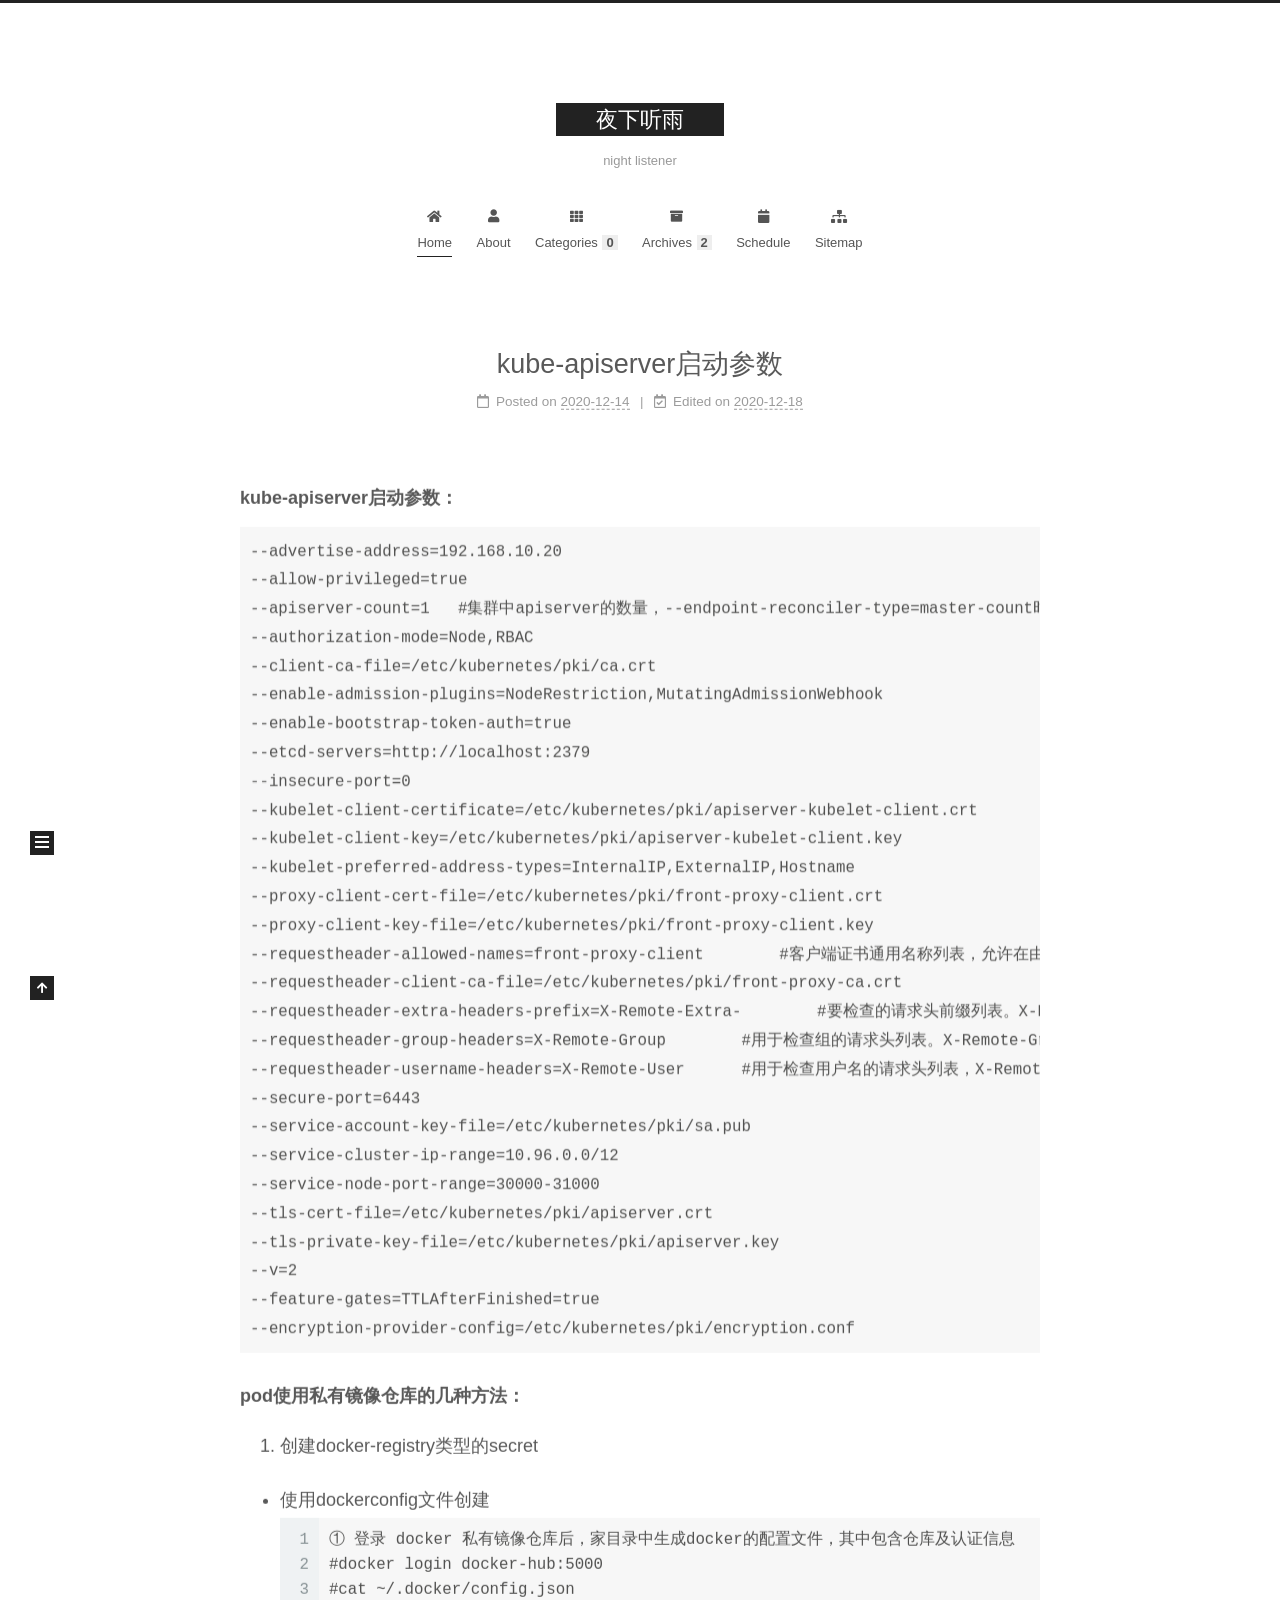
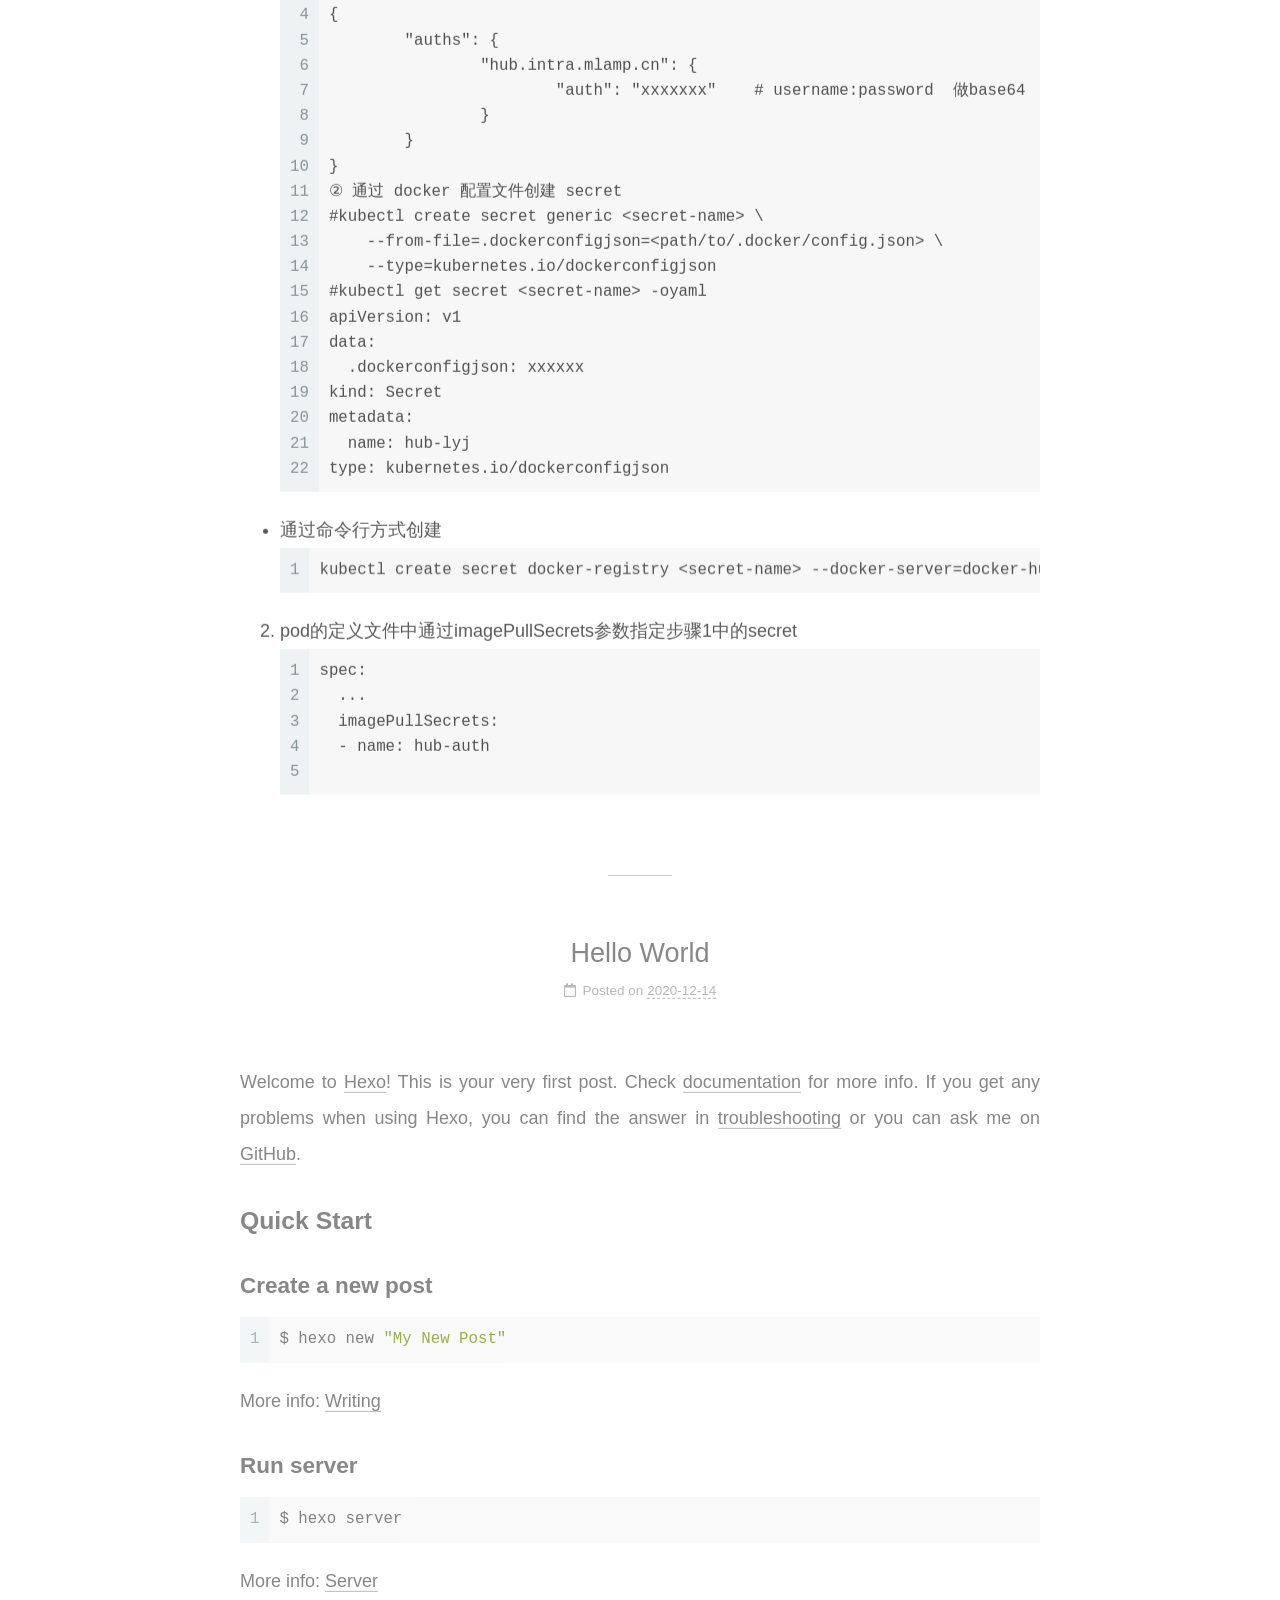
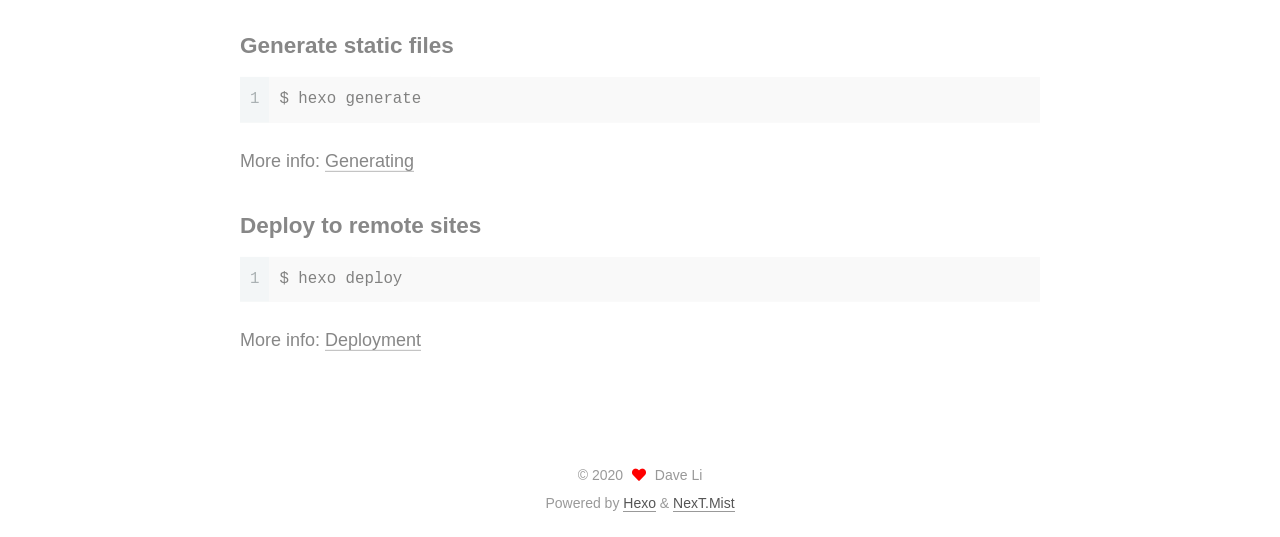
<file: index.html>
<!DOCTYPE html>
<html lang="zh_CN">
<head>
  <meta charset="UTF-8">
<meta name="viewport" content="width=device-width, initial-scale=1, maximum-scale=2">
<meta name="theme-color" content="#222">
<meta name="generator" content="Hexo 5.2.0">
  <link rel="apple-touch-icon" sizes="180x180" href="/images/apple-touch-icon-next.png">
  <link rel="icon" type="image/png" sizes="32x32" href="/images/favicon-32x32-next.png">
  <link rel="icon" type="image/png" sizes="16x16" href="/images/favicon-16x16-next.png">
  <link rel="mask-icon" href="/images/logo.svg" color="#222">

<link rel="stylesheet" href="/css/main.css">


<link rel="stylesheet" href="/lib/font-awesome/css/all.min.css">

<script id="hexo-configurations">
    var NexT = window.NexT || {};
    var CONFIG = {"hostname":"example.com","root":"/","scheme":"Mist","version":"7.8.0","exturl":false,"sidebar":{"position":"left","width":260,"display":"post","padding":18,"offset":12,"onmobile":true},"copycode":{"enable":false,"show_result":false,"style":null},"back2top":{"enable":true,"sidebar":false,"scrollpercent":false},"bookmark":{"enable":false,"color":"#222","save":"auto"},"fancybox":false,"mediumzoom":false,"lazyload":false,"pangu":false,"comments":{"style":"tabs","active":null,"storage":true,"lazyload":false,"nav":null},"algolia":{"hits":{"per_page":10},"labels":{"input_placeholder":"Search for Posts","hits_empty":"We didn't find any results for the search: ${query}","hits_stats":"${hits} results found in ${time} ms"}},"localsearch":{"enable":false,"trigger":"auto","top_n_per_article":1,"unescape":false,"preload":false},"motion":{"enable":true,"async":false,"transition":{"post_block":"fadeIn","post_header":"slideDownIn","post_body":"slideDownIn","coll_header":"slideLeftIn","sidebar":"slideUpIn"}}};
  </script>

  <meta name="description" content="stay yong...">
<meta property="og:type" content="website">
<meta property="og:title" content="夜下听雨">
<meta property="og:url" content="http://example.com/index.html">
<meta property="og:site_name" content="夜下听雨">
<meta property="og:description" content="stay yong...">
<meta property="og:locale" content="zh_CN">
<meta property="article:author" content="Dave Li">
<meta name="twitter:card" content="summary">

<link rel="canonical" href="http://example.com/">


<script id="page-configurations">
  // https://hexo.io/docs/variables.html
  CONFIG.page = {
    sidebar: "",
    isHome : true,
    isPost : false,
    lang   : 'zh_CN'
  };
</script>

  <title>夜下听雨</title>
  






  <noscript>
  <style>
  .use-motion .brand,
  .use-motion .menu-item,
  .sidebar-inner,
  .use-motion .post-block,
  .use-motion .pagination,
  .use-motion .comments,
  .use-motion .post-header,
  .use-motion .post-body,
  .use-motion .collection-header { opacity: initial; }

  .use-motion .site-title,
  .use-motion .site-subtitle {
    opacity: initial;
    top: initial;
  }

  .use-motion .logo-line-before i { left: initial; }
  .use-motion .logo-line-after i { right: initial; }
  </style>
</noscript>

</head>

<body itemscope itemtype="http://schema.org/WebPage">
  <div class="container use-motion">
    <div class="headband"></div>

    <header class="header" itemscope itemtype="http://schema.org/WPHeader">
      <div class="header-inner"><div class="site-brand-container">
  <div class="site-nav-toggle">
    <div class="toggle" aria-label="Toggle navigation bar">
      <span class="toggle-line toggle-line-first"></span>
      <span class="toggle-line toggle-line-middle"></span>
      <span class="toggle-line toggle-line-last"></span>
    </div>
  </div>

  <div class="site-meta">

    <a href="/" class="brand" rel="start">
      <span class="logo-line-before"><i></i></span>
      <h1 class="site-title">夜下听雨</h1>
      <span class="logo-line-after"><i></i></span>
    </a>
      <p class="site-subtitle" itemprop="description">night listener</p>
  </div>

  <div class="site-nav-right">
    <div class="toggle popup-trigger">
    </div>
  </div>
</div>




<nav class="site-nav">
  <ul id="menu" class="main-menu menu">
        <li class="menu-item menu-item-home">

    <a href="/" rel="section"><i class="fa fa-home fa-fw"></i>Home</a>

  </li>
        <li class="menu-item menu-item-about">

    <a href="/about/" rel="section"><i class="fa fa-user fa-fw"></i>About</a>

  </li>
        <li class="menu-item menu-item-categories">

    <a href="/categories/" rel="section"><i class="fa fa-th fa-fw"></i>Categories<span class="badge">0</span></a>

  </li>
        <li class="menu-item menu-item-archives">

    <a href="/archives/" rel="section"><i class="fa fa-archive fa-fw"></i>Archives<span class="badge">2</span></a>

  </li>
        <li class="menu-item menu-item-schedule">

    <a href="/schedule/" rel="section"><i class="fa fa-calendar fa-fw"></i>Schedule</a>

  </li>
        <li class="menu-item menu-item-sitemap">

    <a href="/sitemap.xml" rel="section"><i class="fa fa-sitemap fa-fw"></i>Sitemap</a>

  </li>
  </ul>
</nav>




</div>
    </header>

    
  <div class="back-to-top">
    <i class="fa fa-arrow-up"></i>
    <span>0%</span>
  </div>


    <main class="main">
      <div class="main-inner">
        <div class="content-wrap">
          

          <div class="content index posts-expand">
            
      
  
  
  <article itemscope itemtype="http://schema.org/Article" class="post-block" lang="zh_CN">
    <link itemprop="mainEntityOfPage" href="http://example.com/2020/12/14/page-one/">

    <span hidden itemprop="author" itemscope itemtype="http://schema.org/Person">
      <meta itemprop="image" content="/images/avatar.gif">
      <meta itemprop="name" content="Dave Li">
      <meta itemprop="description" content="stay yong...">
    </span>

    <span hidden itemprop="publisher" itemscope itemtype="http://schema.org/Organization">
      <meta itemprop="name" content="夜下听雨">
    </span>
      <header class="post-header">
        <h2 class="post-title" itemprop="name headline">
          
            <a href="/2020/12/14/page-one/" class="post-title-link" itemprop="url">kube-apiserver启动参数</a>
        </h2>

        <div class="post-meta">
            <span class="post-meta-item">
              <span class="post-meta-item-icon">
                <i class="far fa-calendar"></i>
              </span>
              <span class="post-meta-item-text">Posted on</span>

              <time title="Created: 2020-12-14 23:33:29" itemprop="dateCreated datePublished" datetime="2020-12-14T23:33:29+08:00">2020-12-14</time>
            </span>
              <span class="post-meta-item">
                <span class="post-meta-item-icon">
                  <i class="far fa-calendar-check"></i>
                </span>
                <span class="post-meta-item-text">Edited on</span>
                <time title="Modified: 2020-12-18 22:31:53" itemprop="dateModified" datetime="2020-12-18T22:31:53+08:00">2020-12-18</time>
              </span>

          

        </div>
      </header>

    
    
    
    <div class="post-body" itemprop="articleBody">

      
          <h5 id="kube-apiserver启动参数："><a href="#kube-apiserver启动参数：" class="headerlink" title="kube-apiserver启动参数："></a>kube-apiserver启动参数：</h5><pre><code>--advertise-address=192.168.10.20
--allow-privileged=true
--apiserver-count=1   #集群中apiserver的数量，--endpoint-reconciler-type=master-count时有效
--authorization-mode=Node,RBAC
--client-ca-file=/etc/kubernetes/pki/ca.crt
--enable-admission-plugins=NodeRestriction,MutatingAdmissionWebhook
--enable-bootstrap-token-auth=true
--etcd-servers=http://localhost:2379
--insecure-port=0
--kubelet-client-certificate=/etc/kubernetes/pki/apiserver-kubelet-client.crt
--kubelet-client-key=/etc/kubernetes/pki/apiserver-kubelet-client.key
--kubelet-preferred-address-types=InternalIP,ExternalIP,Hostname
--proxy-client-cert-file=/etc/kubernetes/pki/front-proxy-client.crt
--proxy-client-key-file=/etc/kubernetes/pki/front-proxy-client.key
--requestheader-allowed-names=front-proxy-client        #客户端证书通用名称列表，允许在由——requestheader-username-headers指定的标头中提供用户名。如果为空，则允许使用在——requestheader-client-ca-file中验证的任何客户端证书。
--requestheader-client-ca-file=/etc/kubernetes/pki/front-proxy-ca.crt
--requestheader-extra-headers-prefix=X-Remote-Extra-        #要检查的请求头前缀列表。X-Remote-Extra-  建议
--requestheader-group-headers=X-Remote-Group        #用于检查组的请求头列表。X-Remote-Group建议
--requestheader-username-headers=X-Remote-User      #用于检查用户名的请求头列表，X-Remote-User是常见的。
--secure-port=6443
--service-account-key-file=/etc/kubernetes/pki/sa.pub
--service-cluster-ip-range=10.96.0.0/12
--service-node-port-range=30000-31000
--tls-cert-file=/etc/kubernetes/pki/apiserver.crt
--tls-private-key-file=/etc/kubernetes/pki/apiserver.key
--v=2
--feature-gates=TTLAfterFinished=true
--encryption-provider-config=/etc/kubernetes/pki/encryption.conf</code></pre>
<h5 id="pod使用私有镜像仓库的几种方法："><a href="#pod使用私有镜像仓库的几种方法：" class="headerlink" title="pod使用私有镜像仓库的几种方法："></a>pod使用私有镜像仓库的几种方法：</h5><ol>
<li>创建docker-registry类型的secret</li>
</ol>
<ul>
<li>使用dockerconfig文件创建<figure class="highlight plain"><table><tr><td class="gutter"><pre><span class="line">1</span><br><span class="line">2</span><br><span class="line">3</span><br><span class="line">4</span><br><span class="line">5</span><br><span class="line">6</span><br><span class="line">7</span><br><span class="line">8</span><br><span class="line">9</span><br><span class="line">10</span><br><span class="line">11</span><br><span class="line">12</span><br><span class="line">13</span><br><span class="line">14</span><br><span class="line">15</span><br><span class="line">16</span><br><span class="line">17</span><br><span class="line">18</span><br><span class="line">19</span><br><span class="line">20</span><br><span class="line">21</span><br><span class="line">22</span><br></pre></td><td class="code"><pre><span class="line">① 登录 docker 私有镜像仓库后，家目录中生成docker的配置文件，其中包含仓库及认证信息</span><br><span class="line">#docker login docker-hub:5000    </span><br><span class="line">#cat ~&#x2F;.docker&#x2F;config.json </span><br><span class="line">&#123;</span><br><span class="line">	&quot;auths&quot;: &#123;</span><br><span class="line">		&quot;hub.intra.mlamp.cn&quot;: &#123;</span><br><span class="line">			&quot;auth&quot;: &quot;xxxxxxx&quot;    # username:password  做base64</span><br><span class="line">		&#125;</span><br><span class="line">	&#125;</span><br><span class="line">&#125;</span><br><span class="line">② 通过 docker 配置文件创建 secret </span><br><span class="line">#kubectl create secret generic &lt;secret-name&gt; \</span><br><span class="line">    --from-file&#x3D;.dockerconfigjson&#x3D;&lt;path&#x2F;to&#x2F;.docker&#x2F;config.json&gt; \</span><br><span class="line">    --type&#x3D;kubernetes.io&#x2F;dockerconfigjson</span><br><span class="line">#kubectl get secret &lt;secret-name&gt; -oyaml</span><br><span class="line">apiVersion: v1</span><br><span class="line">data:</span><br><span class="line">  .dockerconfigjson: xxxxxx</span><br><span class="line">kind: Secret</span><br><span class="line">metadata:</span><br><span class="line">  name: hub-lyj</span><br><span class="line">type: kubernetes.io&#x2F;dockerconfigjson</span><br></pre></td></tr></table></figure></li>
<li>通过命令行方式创建<figure class="highlight plain"><table><tr><td class="gutter"><pre><span class="line">1</span><br></pre></td><td class="code"><pre><span class="line">kubectl create secret docker-registry &lt;secret-name&gt; --docker-server&#x3D;docker-hub:5000 --docker-username&#x3D;admin --docker-password&#x3D;admin --docker-email&#x3D;xxx@hub.com</span><br></pre></td></tr></table></figure>
</li>
</ul>
<ol start="2">
<li>pod的定义文件中通过imagePullSecrets参数指定步骤1中的secret<figure class="highlight plain"><table><tr><td class="gutter"><pre><span class="line">1</span><br><span class="line">2</span><br><span class="line">3</span><br><span class="line">4</span><br><span class="line">5</span><br></pre></td><td class="code"><pre><span class="line">spec:</span><br><span class="line">  ...</span><br><span class="line">  imagePullSecrets:</span><br><span class="line">  - name: hub-auth</span><br><span class="line"></span><br></pre></td></tr></table></figure>
</li>
</ol>

      
    </div>

    
    
    
      <footer class="post-footer">
        <div class="post-eof"></div>
      </footer>
  </article>
  
  
  

      
  
  
  <article itemscope itemtype="http://schema.org/Article" class="post-block" lang="zh_CN">
    <link itemprop="mainEntityOfPage" href="http://example.com/2020/12/14/hello-world/">

    <span hidden itemprop="author" itemscope itemtype="http://schema.org/Person">
      <meta itemprop="image" content="/images/avatar.gif">
      <meta itemprop="name" content="Dave Li">
      <meta itemprop="description" content="stay yong...">
    </span>

    <span hidden itemprop="publisher" itemscope itemtype="http://schema.org/Organization">
      <meta itemprop="name" content="夜下听雨">
    </span>
      <header class="post-header">
        <h2 class="post-title" itemprop="name headline">
          
            <a href="/2020/12/14/hello-world/" class="post-title-link" itemprop="url">Hello World</a>
        </h2>

        <div class="post-meta">
            <span class="post-meta-item">
              <span class="post-meta-item-icon">
                <i class="far fa-calendar"></i>
              </span>
              <span class="post-meta-item-text">Posted on</span>

              <time title="Created: 2020-12-14 23:09:33" itemprop="dateCreated datePublished" datetime="2020-12-14T23:09:33+08:00">2020-12-14</time>
            </span>

          

        </div>
      </header>

    
    
    
    <div class="post-body" itemprop="articleBody">

      
          <p>Welcome to <a target="_blank" rel="noopener" href="https://hexo.io/">Hexo</a>! This is your very first post. Check <a target="_blank" rel="noopener" href="https://hexo.io/docs/">documentation</a> for more info. If you get any problems when using Hexo, you can find the answer in <a target="_blank" rel="noopener" href="https://hexo.io/docs/troubleshooting.html">troubleshooting</a> or you can ask me on <a target="_blank" rel="noopener" href="https://github.com/hexojs/hexo/issues">GitHub</a>.</p>
<h2 id="Quick-Start"><a href="#Quick-Start" class="headerlink" title="Quick Start"></a>Quick Start</h2><h3 id="Create-a-new-post"><a href="#Create-a-new-post" class="headerlink" title="Create a new post"></a>Create a new post</h3><figure class="highlight bash"><table><tr><td class="gutter"><pre><span class="line">1</span><br></pre></td><td class="code"><pre><span class="line">$ hexo new <span class="string">&quot;My New Post&quot;</span></span><br></pre></td></tr></table></figure>

<p>More info: <a target="_blank" rel="noopener" href="https://hexo.io/docs/writing.html">Writing</a></p>
<h3 id="Run-server"><a href="#Run-server" class="headerlink" title="Run server"></a>Run server</h3><figure class="highlight bash"><table><tr><td class="gutter"><pre><span class="line">1</span><br></pre></td><td class="code"><pre><span class="line">$ hexo server</span><br></pre></td></tr></table></figure>

<p>More info: <a target="_blank" rel="noopener" href="https://hexo.io/docs/server.html">Server</a></p>
<h3 id="Generate-static-files"><a href="#Generate-static-files" class="headerlink" title="Generate static files"></a>Generate static files</h3><figure class="highlight bash"><table><tr><td class="gutter"><pre><span class="line">1</span><br></pre></td><td class="code"><pre><span class="line">$ hexo generate</span><br></pre></td></tr></table></figure>

<p>More info: <a target="_blank" rel="noopener" href="https://hexo.io/docs/generating.html">Generating</a></p>
<h3 id="Deploy-to-remote-sites"><a href="#Deploy-to-remote-sites" class="headerlink" title="Deploy to remote sites"></a>Deploy to remote sites</h3><figure class="highlight bash"><table><tr><td class="gutter"><pre><span class="line">1</span><br></pre></td><td class="code"><pre><span class="line">$ hexo deploy</span><br></pre></td></tr></table></figure>

<p>More info: <a target="_blank" rel="noopener" href="https://hexo.io/docs/one-command-deployment.html">Deployment</a></p>

      
    </div>

    
    
    
      <footer class="post-footer">
        <div class="post-eof"></div>
      </footer>
  </article>
  
  
  


  



          </div>
          

<script>
  window.addEventListener('tabs:register', () => {
    let { activeClass } = CONFIG.comments;
    if (CONFIG.comments.storage) {
      activeClass = localStorage.getItem('comments_active') || activeClass;
    }
    if (activeClass) {
      let activeTab = document.querySelector(`a[href="#comment-${activeClass}"]`);
      if (activeTab) {
        activeTab.click();
      }
    }
  });
  if (CONFIG.comments.storage) {
    window.addEventListener('tabs:click', event => {
      if (!event.target.matches('.tabs-comment .tab-content .tab-pane')) return;
      let commentClass = event.target.classList[1];
      localStorage.setItem('comments_active', commentClass);
    });
  }
</script>

        </div>
          
  
  <div class="toggle sidebar-toggle">
    <span class="toggle-line toggle-line-first"></span>
    <span class="toggle-line toggle-line-middle"></span>
    <span class="toggle-line toggle-line-last"></span>
  </div>

  <aside class="sidebar">
    <div class="sidebar-inner">

      <ul class="sidebar-nav motion-element">
        <li class="sidebar-nav-toc">
          Table of Contents
        </li>
        <li class="sidebar-nav-overview">
          Overview
        </li>
      </ul>

      <!--noindex-->
      <div class="post-toc-wrap sidebar-panel">
      </div>
      <!--/noindex-->

      <div class="site-overview-wrap sidebar-panel">
        <div class="site-author motion-element" itemprop="author" itemscope itemtype="http://schema.org/Person">
    <img class="site-author-image" itemprop="image" alt="Dave Li"
      src="/images/avatar.gif">
  <p class="site-author-name" itemprop="name">Dave Li</p>
  <div class="site-description" itemprop="description">stay yong...</div>
</div>
<div class="site-state-wrap motion-element">
  <nav class="site-state">
      <div class="site-state-item site-state-posts">
          <a href="/archives/">
        
          <span class="site-state-item-count">2</span>
          <span class="site-state-item-name">posts</span>
        </a>
      </div>
  </nav>
</div>
  <div class="links-of-author motion-element">
      <span class="links-of-author-item">
        <a href="https://github.com/yourname" title="GitHub → https:&#x2F;&#x2F;github.com&#x2F;yourname" rel="noopener" target="_blank"><i class="fab fa-github fa-fw"></i>GitHub</a>
      </span>
  </div>



      </div>

    </div>
  </aside>
  <div id="sidebar-dimmer"></div>


      </div>
    </main>

    <footer class="footer">
      <div class="footer-inner">
        

        

<div class="copyright">
  
  &copy; 
  <span itemprop="copyrightYear">2020</span>
  <span class="with-love">
    <i class="fa fa-heart"></i>
  </span>
  <span class="author" itemprop="copyrightHolder">Dave Li</span>
</div>
  <div class="powered-by">Powered by <a href="https://hexo.io/" class="theme-link" rel="noopener" target="_blank">Hexo</a> & <a href="https://mist.theme-next.org/" class="theme-link" rel="noopener" target="_blank">NexT.Mist</a>
  </div>

        








      </div>
    </footer>
  </div>

  
  <script src="/lib/anime.min.js"></script>
  <script src="/lib/velocity/velocity.min.js"></script>
  <script src="/lib/velocity/velocity.ui.min.js"></script>

<script src="/js/utils.js"></script>

<script src="/js/motion.js"></script>


<script src="/js/schemes/muse.js"></script>


<script src="/js/next-boot.js"></script>




  















  

  

</body>
</html>
</file>
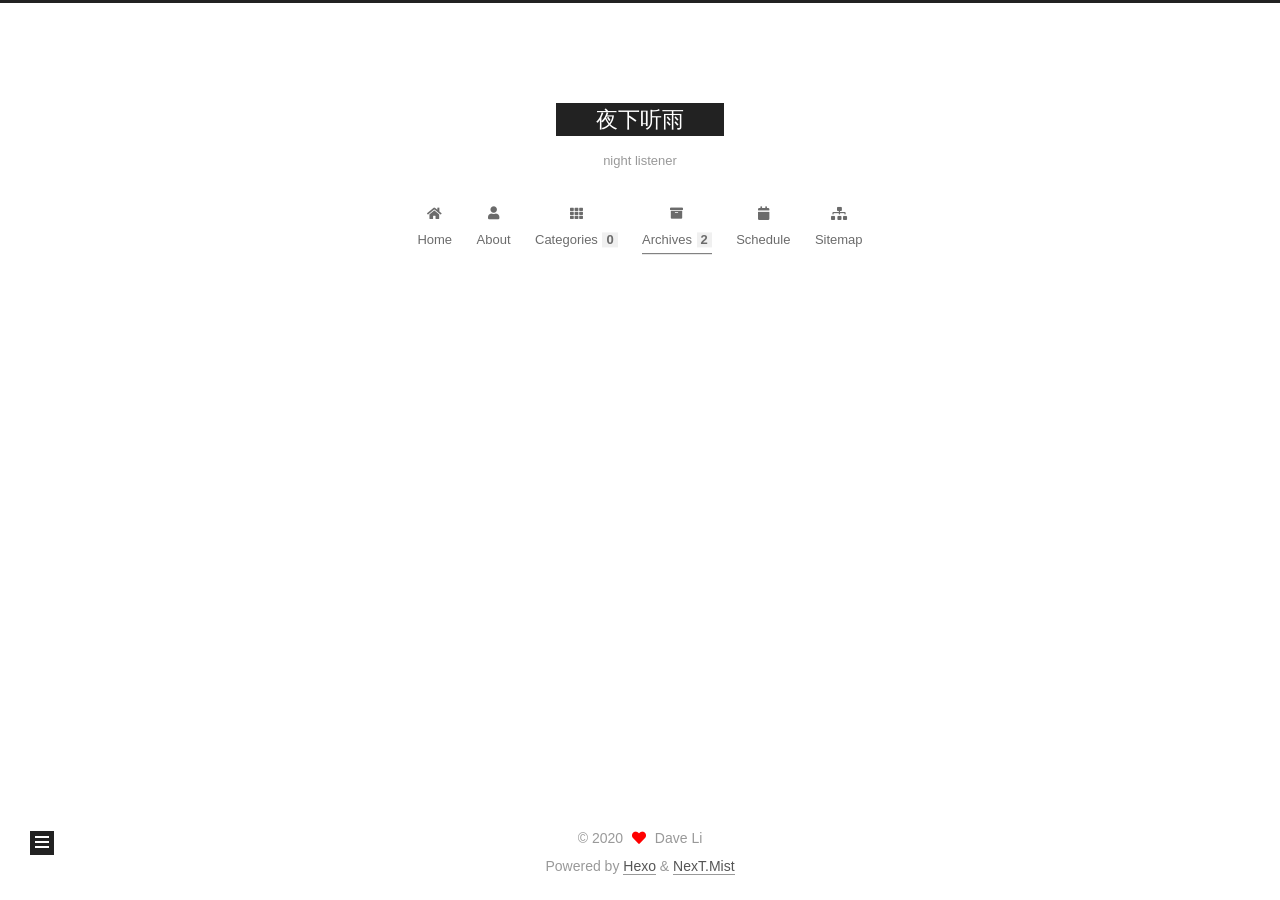
<file: archives/index.html>
<!DOCTYPE html>
<html lang="zh_CN">
<head>
  <meta charset="UTF-8">
<meta name="viewport" content="width=device-width, initial-scale=1, maximum-scale=2">
<meta name="theme-color" content="#222">
<meta name="generator" content="Hexo 5.2.0">
  <link rel="apple-touch-icon" sizes="180x180" href="/images/apple-touch-icon-next.png">
  <link rel="icon" type="image/png" sizes="32x32" href="/images/favicon-32x32-next.png">
  <link rel="icon" type="image/png" sizes="16x16" href="/images/favicon-16x16-next.png">
  <link rel="mask-icon" href="/images/logo.svg" color="#222">

<link rel="stylesheet" href="/css/main.css">


<link rel="stylesheet" href="/lib/font-awesome/css/all.min.css">

<script id="hexo-configurations">
    var NexT = window.NexT || {};
    var CONFIG = {"hostname":"example.com","root":"/","scheme":"Mist","version":"7.8.0","exturl":false,"sidebar":{"position":"left","width":260,"display":"post","padding":18,"offset":12,"onmobile":true},"copycode":{"enable":false,"show_result":false,"style":null},"back2top":{"enable":true,"sidebar":false,"scrollpercent":false},"bookmark":{"enable":false,"color":"#222","save":"auto"},"fancybox":false,"mediumzoom":false,"lazyload":false,"pangu":false,"comments":{"style":"tabs","active":null,"storage":true,"lazyload":false,"nav":null},"algolia":{"hits":{"per_page":10},"labels":{"input_placeholder":"Search for Posts","hits_empty":"We didn't find any results for the search: ${query}","hits_stats":"${hits} results found in ${time} ms"}},"localsearch":{"enable":false,"trigger":"auto","top_n_per_article":1,"unescape":false,"preload":false},"motion":{"enable":true,"async":false,"transition":{"post_block":"fadeIn","post_header":"slideDownIn","post_body":"slideDownIn","coll_header":"slideLeftIn","sidebar":"slideUpIn"}}};
  </script>

  <meta name="description" content="stay yong...">
<meta property="og:type" content="website">
<meta property="og:title" content="夜下听雨">
<meta property="og:url" content="http://example.com/archives/index.html">
<meta property="og:site_name" content="夜下听雨">
<meta property="og:description" content="stay yong...">
<meta property="og:locale" content="zh_CN">
<meta property="article:author" content="Dave Li">
<meta name="twitter:card" content="summary">

<link rel="canonical" href="http://example.com/archives/">


<script id="page-configurations">
  // https://hexo.io/docs/variables.html
  CONFIG.page = {
    sidebar: "",
    isHome : false,
    isPost : false,
    lang   : 'zh_CN'
  };
</script>

  <title>Archive | 夜下听雨</title>
  






  <noscript>
  <style>
  .use-motion .brand,
  .use-motion .menu-item,
  .sidebar-inner,
  .use-motion .post-block,
  .use-motion .pagination,
  .use-motion .comments,
  .use-motion .post-header,
  .use-motion .post-body,
  .use-motion .collection-header { opacity: initial; }

  .use-motion .site-title,
  .use-motion .site-subtitle {
    opacity: initial;
    top: initial;
  }

  .use-motion .logo-line-before i { left: initial; }
  .use-motion .logo-line-after i { right: initial; }
  </style>
</noscript>

</head>

<body itemscope itemtype="http://schema.org/WebPage">
  <div class="container use-motion">
    <div class="headband"></div>

    <header class="header" itemscope itemtype="http://schema.org/WPHeader">
      <div class="header-inner"><div class="site-brand-container">
  <div class="site-nav-toggle">
    <div class="toggle" aria-label="Toggle navigation bar">
      <span class="toggle-line toggle-line-first"></span>
      <span class="toggle-line toggle-line-middle"></span>
      <span class="toggle-line toggle-line-last"></span>
    </div>
  </div>

  <div class="site-meta">

    <a href="/" class="brand" rel="start">
      <span class="logo-line-before"><i></i></span>
      <h1 class="site-title">夜下听雨</h1>
      <span class="logo-line-after"><i></i></span>
    </a>
      <p class="site-subtitle" itemprop="description">night listener</p>
  </div>

  <div class="site-nav-right">
    <div class="toggle popup-trigger">
    </div>
  </div>
</div>




<nav class="site-nav">
  <ul id="menu" class="main-menu menu">
        <li class="menu-item menu-item-home">

    <a href="/" rel="section"><i class="fa fa-home fa-fw"></i>Home</a>

  </li>
        <li class="menu-item menu-item-about">

    <a href="/about/" rel="section"><i class="fa fa-user fa-fw"></i>About</a>

  </li>
        <li class="menu-item menu-item-categories">

    <a href="/categories/" rel="section"><i class="fa fa-th fa-fw"></i>Categories<span class="badge">0</span></a>

  </li>
        <li class="menu-item menu-item-archives">

    <a href="/archives/" rel="section"><i class="fa fa-archive fa-fw"></i>Archives<span class="badge">2</span></a>

  </li>
        <li class="menu-item menu-item-schedule">

    <a href="/schedule/" rel="section"><i class="fa fa-calendar fa-fw"></i>Schedule</a>

  </li>
        <li class="menu-item menu-item-sitemap">

    <a href="/sitemap.xml" rel="section"><i class="fa fa-sitemap fa-fw"></i>Sitemap</a>

  </li>
  </ul>
</nav>




</div>
    </header>

    
  <div class="back-to-top">
    <i class="fa fa-arrow-up"></i>
    <span>0%</span>
  </div>


    <main class="main">
      <div class="main-inner">
        <div class="content-wrap">
          

          <div class="content archive">
            

  
  
  
  <div class="post-block">
    <div class="posts-collapse">
      <div class="collection-title">
        <span class="collection-header">Um..! 2 posts in total. Keep on posting.</span>
      </div>

      
    <div class="collection-year">
      <span class="collection-header">2020</span>
    </div>

  <article itemscope itemtype="http://schema.org/Article">
    <header class="post-header">

      <div class="post-meta">
        <time itemprop="dateCreated"
              datetime="2020-12-14T23:33:29+08:00"
              content="2020-12-14">
          12-14
        </time>
      </div>

      <div class="post-title">
          <a class="post-title-link" href="/2020/12/14/page-one/" itemprop="url">
            <span itemprop="name">kube-apiserver启动参数</span>
          </a>
      </div>

    </header>
  </article>

  <article itemscope itemtype="http://schema.org/Article">
    <header class="post-header">

      <div class="post-meta">
        <time itemprop="dateCreated"
              datetime="2020-12-14T23:09:33+08:00"
              content="2020-12-14">
          12-14
        </time>
      </div>

      <div class="post-title">
          <a class="post-title-link" href="/2020/12/14/hello-world/" itemprop="url">
            <span itemprop="name">Hello World</span>
          </a>
      </div>

    </header>
  </article>


    </div>
  </div>
  
  
  

  



          </div>
          

<script>
  window.addEventListener('tabs:register', () => {
    let { activeClass } = CONFIG.comments;
    if (CONFIG.comments.storage) {
      activeClass = localStorage.getItem('comments_active') || activeClass;
    }
    if (activeClass) {
      let activeTab = document.querySelector(`a[href="#comment-${activeClass}"]`);
      if (activeTab) {
        activeTab.click();
      }
    }
  });
  if (CONFIG.comments.storage) {
    window.addEventListener('tabs:click', event => {
      if (!event.target.matches('.tabs-comment .tab-content .tab-pane')) return;
      let commentClass = event.target.classList[1];
      localStorage.setItem('comments_active', commentClass);
    });
  }
</script>

        </div>
          
  
  <div class="toggle sidebar-toggle">
    <span class="toggle-line toggle-line-first"></span>
    <span class="toggle-line toggle-line-middle"></span>
    <span class="toggle-line toggle-line-last"></span>
  </div>

  <aside class="sidebar">
    <div class="sidebar-inner">

      <ul class="sidebar-nav motion-element">
        <li class="sidebar-nav-toc">
          Table of Contents
        </li>
        <li class="sidebar-nav-overview">
          Overview
        </li>
      </ul>

      <!--noindex-->
      <div class="post-toc-wrap sidebar-panel">
      </div>
      <!--/noindex-->

      <div class="site-overview-wrap sidebar-panel">
        <div class="site-author motion-element" itemprop="author" itemscope itemtype="http://schema.org/Person">
    <img class="site-author-image" itemprop="image" alt="Dave Li"
      src="/images/avatar.gif">
  <p class="site-author-name" itemprop="name">Dave Li</p>
  <div class="site-description" itemprop="description">stay yong...</div>
</div>
<div class="site-state-wrap motion-element">
  <nav class="site-state">
      <div class="site-state-item site-state-posts">
          <a href="/archives/">
        
          <span class="site-state-item-count">2</span>
          <span class="site-state-item-name">posts</span>
        </a>
      </div>
  </nav>
</div>
  <div class="links-of-author motion-element">
      <span class="links-of-author-item">
        <a href="https://github.com/yourname" title="GitHub → https:&#x2F;&#x2F;github.com&#x2F;yourname" rel="noopener" target="_blank"><i class="fab fa-github fa-fw"></i>GitHub</a>
      </span>
  </div>



      </div>

    </div>
  </aside>
  <div id="sidebar-dimmer"></div>


      </div>
    </main>

    <footer class="footer">
      <div class="footer-inner">
        

        

<div class="copyright">
  
  &copy; 
  <span itemprop="copyrightYear">2020</span>
  <span class="with-love">
    <i class="fa fa-heart"></i>
  </span>
  <span class="author" itemprop="copyrightHolder">Dave Li</span>
</div>
  <div class="powered-by">Powered by <a href="https://hexo.io/" class="theme-link" rel="noopener" target="_blank">Hexo</a> & <a href="https://mist.theme-next.org/" class="theme-link" rel="noopener" target="_blank">NexT.Mist</a>
  </div>

        








      </div>
    </footer>
  </div>

  
  <script src="/lib/anime.min.js"></script>
  <script src="/lib/velocity/velocity.min.js"></script>
  <script src="/lib/velocity/velocity.ui.min.js"></script>

<script src="/js/utils.js"></script>

<script src="/js/motion.js"></script>


<script src="/js/schemes/muse.js"></script>


<script src="/js/next-boot.js"></script>




  















  

  

</body>
</html>
</file>
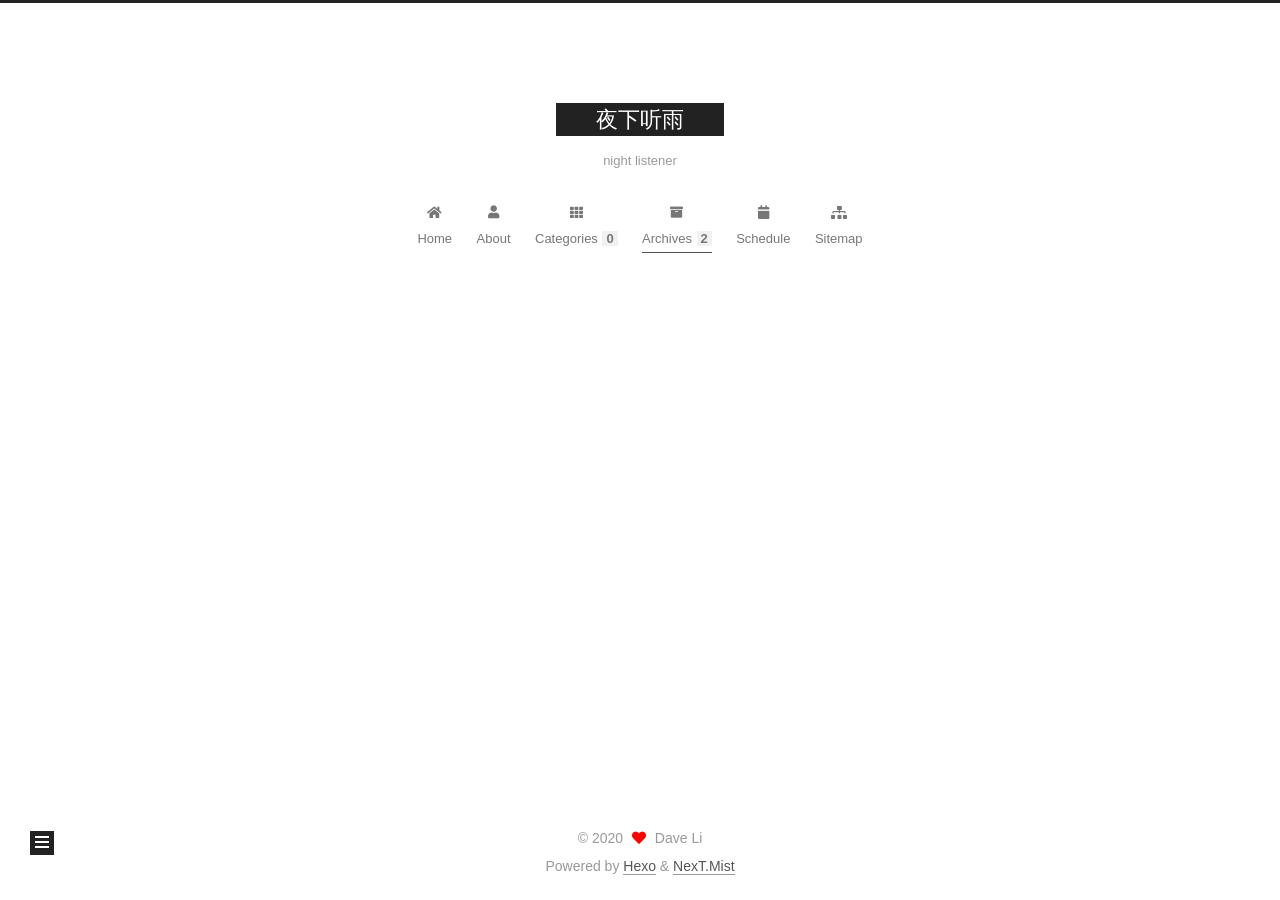
<file: archives/2020/index.html>
<!DOCTYPE html>
<html lang="zh_CN">
<head>
  <meta charset="UTF-8">
<meta name="viewport" content="width=device-width, initial-scale=1, maximum-scale=2">
<meta name="theme-color" content="#222">
<meta name="generator" content="Hexo 5.2.0">
  <link rel="apple-touch-icon" sizes="180x180" href="/images/apple-touch-icon-next.png">
  <link rel="icon" type="image/png" sizes="32x32" href="/images/favicon-32x32-next.png">
  <link rel="icon" type="image/png" sizes="16x16" href="/images/favicon-16x16-next.png">
  <link rel="mask-icon" href="/images/logo.svg" color="#222">

<link rel="stylesheet" href="/css/main.css">


<link rel="stylesheet" href="/lib/font-awesome/css/all.min.css">

<script id="hexo-configurations">
    var NexT = window.NexT || {};
    var CONFIG = {"hostname":"example.com","root":"/","scheme":"Mist","version":"7.8.0","exturl":false,"sidebar":{"position":"left","width":260,"display":"post","padding":18,"offset":12,"onmobile":true},"copycode":{"enable":false,"show_result":false,"style":null},"back2top":{"enable":true,"sidebar":false,"scrollpercent":false},"bookmark":{"enable":false,"color":"#222","save":"auto"},"fancybox":false,"mediumzoom":false,"lazyload":false,"pangu":false,"comments":{"style":"tabs","active":null,"storage":true,"lazyload":false,"nav":null},"algolia":{"hits":{"per_page":10},"labels":{"input_placeholder":"Search for Posts","hits_empty":"We didn't find any results for the search: ${query}","hits_stats":"${hits} results found in ${time} ms"}},"localsearch":{"enable":false,"trigger":"auto","top_n_per_article":1,"unescape":false,"preload":false},"motion":{"enable":true,"async":false,"transition":{"post_block":"fadeIn","post_header":"slideDownIn","post_body":"slideDownIn","coll_header":"slideLeftIn","sidebar":"slideUpIn"}}};
  </script>

  <meta name="description" content="stay yong...">
<meta property="og:type" content="website">
<meta property="og:title" content="夜下听雨">
<meta property="og:url" content="http://example.com/archives/2020/index.html">
<meta property="og:site_name" content="夜下听雨">
<meta property="og:description" content="stay yong...">
<meta property="og:locale" content="zh_CN">
<meta property="article:author" content="Dave Li">
<meta name="twitter:card" content="summary">

<link rel="canonical" href="http://example.com/archives/2020/">


<script id="page-configurations">
  // https://hexo.io/docs/variables.html
  CONFIG.page = {
    sidebar: "",
    isHome : false,
    isPost : false,
    lang   : 'zh_CN'
  };
</script>

  <title>Archive | 夜下听雨</title>
  






  <noscript>
  <style>
  .use-motion .brand,
  .use-motion .menu-item,
  .sidebar-inner,
  .use-motion .post-block,
  .use-motion .pagination,
  .use-motion .comments,
  .use-motion .post-header,
  .use-motion .post-body,
  .use-motion .collection-header { opacity: initial; }

  .use-motion .site-title,
  .use-motion .site-subtitle {
    opacity: initial;
    top: initial;
  }

  .use-motion .logo-line-before i { left: initial; }
  .use-motion .logo-line-after i { right: initial; }
  </style>
</noscript>

</head>

<body itemscope itemtype="http://schema.org/WebPage">
  <div class="container use-motion">
    <div class="headband"></div>

    <header class="header" itemscope itemtype="http://schema.org/WPHeader">
      <div class="header-inner"><div class="site-brand-container">
  <div class="site-nav-toggle">
    <div class="toggle" aria-label="Toggle navigation bar">
      <span class="toggle-line toggle-line-first"></span>
      <span class="toggle-line toggle-line-middle"></span>
      <span class="toggle-line toggle-line-last"></span>
    </div>
  </div>

  <div class="site-meta">

    <a href="/" class="brand" rel="start">
      <span class="logo-line-before"><i></i></span>
      <h1 class="site-title">夜下听雨</h1>
      <span class="logo-line-after"><i></i></span>
    </a>
      <p class="site-subtitle" itemprop="description">night listener</p>
  </div>

  <div class="site-nav-right">
    <div class="toggle popup-trigger">
    </div>
  </div>
</div>




<nav class="site-nav">
  <ul id="menu" class="main-menu menu">
        <li class="menu-item menu-item-home">

    <a href="/" rel="section"><i class="fa fa-home fa-fw"></i>Home</a>

  </li>
        <li class="menu-item menu-item-about">

    <a href="/about/" rel="section"><i class="fa fa-user fa-fw"></i>About</a>

  </li>
        <li class="menu-item menu-item-categories">

    <a href="/categories/" rel="section"><i class="fa fa-th fa-fw"></i>Categories<span class="badge">0</span></a>

  </li>
        <li class="menu-item menu-item-archives">

    <a href="/archives/" rel="section"><i class="fa fa-archive fa-fw"></i>Archives<span class="badge">2</span></a>

  </li>
        <li class="menu-item menu-item-schedule">

    <a href="/schedule/" rel="section"><i class="fa fa-calendar fa-fw"></i>Schedule</a>

  </li>
        <li class="menu-item menu-item-sitemap">

    <a href="/sitemap.xml" rel="section"><i class="fa fa-sitemap fa-fw"></i>Sitemap</a>

  </li>
  </ul>
</nav>




</div>
    </header>

    
  <div class="back-to-top">
    <i class="fa fa-arrow-up"></i>
    <span>0%</span>
  </div>


    <main class="main">
      <div class="main-inner">
        <div class="content-wrap">
          

          <div class="content archive">
            

  
  
  
  <div class="post-block">
    <div class="posts-collapse">
      <div class="collection-title">
        <span class="collection-header">Um..! 2 posts in total. Keep on posting.</span>
      </div>

      
    <div class="collection-year">
      <span class="collection-header">2020</span>
    </div>

  <article itemscope itemtype="http://schema.org/Article">
    <header class="post-header">

      <div class="post-meta">
        <time itemprop="dateCreated"
              datetime="2020-12-14T23:33:29+08:00"
              content="2020-12-14">
          12-14
        </time>
      </div>

      <div class="post-title">
          <a class="post-title-link" href="/2020/12/14/page-one/" itemprop="url">
            <span itemprop="name">kube-apiserver启动参数</span>
          </a>
      </div>

    </header>
  </article>

  <article itemscope itemtype="http://schema.org/Article">
    <header class="post-header">

      <div class="post-meta">
        <time itemprop="dateCreated"
              datetime="2020-12-14T23:09:33+08:00"
              content="2020-12-14">
          12-14
        </time>
      </div>

      <div class="post-title">
          <a class="post-title-link" href="/2020/12/14/hello-world/" itemprop="url">
            <span itemprop="name">Hello World</span>
          </a>
      </div>

    </header>
  </article>


    </div>
  </div>
  
  
  

  



          </div>
          

<script>
  window.addEventListener('tabs:register', () => {
    let { activeClass } = CONFIG.comments;
    if (CONFIG.comments.storage) {
      activeClass = localStorage.getItem('comments_active') || activeClass;
    }
    if (activeClass) {
      let activeTab = document.querySelector(`a[href="#comment-${activeClass}"]`);
      if (activeTab) {
        activeTab.click();
      }
    }
  });
  if (CONFIG.comments.storage) {
    window.addEventListener('tabs:click', event => {
      if (!event.target.matches('.tabs-comment .tab-content .tab-pane')) return;
      let commentClass = event.target.classList[1];
      localStorage.setItem('comments_active', commentClass);
    });
  }
</script>

        </div>
          
  
  <div class="toggle sidebar-toggle">
    <span class="toggle-line toggle-line-first"></span>
    <span class="toggle-line toggle-line-middle"></span>
    <span class="toggle-line toggle-line-last"></span>
  </div>

  <aside class="sidebar">
    <div class="sidebar-inner">

      <ul class="sidebar-nav motion-element">
        <li class="sidebar-nav-toc">
          Table of Contents
        </li>
        <li class="sidebar-nav-overview">
          Overview
        </li>
      </ul>

      <!--noindex-->
      <div class="post-toc-wrap sidebar-panel">
      </div>
      <!--/noindex-->

      <div class="site-overview-wrap sidebar-panel">
        <div class="site-author motion-element" itemprop="author" itemscope itemtype="http://schema.org/Person">
    <img class="site-author-image" itemprop="image" alt="Dave Li"
      src="/images/avatar.gif">
  <p class="site-author-name" itemprop="name">Dave Li</p>
  <div class="site-description" itemprop="description">stay yong...</div>
</div>
<div class="site-state-wrap motion-element">
  <nav class="site-state">
      <div class="site-state-item site-state-posts">
          <a href="/archives/">
        
          <span class="site-state-item-count">2</span>
          <span class="site-state-item-name">posts</span>
        </a>
      </div>
  </nav>
</div>
  <div class="links-of-author motion-element">
      <span class="links-of-author-item">
        <a href="https://github.com/yourname" title="GitHub → https:&#x2F;&#x2F;github.com&#x2F;yourname" rel="noopener" target="_blank"><i class="fab fa-github fa-fw"></i>GitHub</a>
      </span>
  </div>



      </div>

    </div>
  </aside>
  <div id="sidebar-dimmer"></div>


      </div>
    </main>

    <footer class="footer">
      <div class="footer-inner">
        

        

<div class="copyright">
  
  &copy; 
  <span itemprop="copyrightYear">2020</span>
  <span class="with-love">
    <i class="fa fa-heart"></i>
  </span>
  <span class="author" itemprop="copyrightHolder">Dave Li</span>
</div>
  <div class="powered-by">Powered by <a href="https://hexo.io/" class="theme-link" rel="noopener" target="_blank">Hexo</a> & <a href="https://mist.theme-next.org/" class="theme-link" rel="noopener" target="_blank">NexT.Mist</a>
  </div>

        








      </div>
    </footer>
  </div>

  
  <script src="/lib/anime.min.js"></script>
  <script src="/lib/velocity/velocity.min.js"></script>
  <script src="/lib/velocity/velocity.ui.min.js"></script>

<script src="/js/utils.js"></script>

<script src="/js/motion.js"></script>


<script src="/js/schemes/muse.js"></script>


<script src="/js/next-boot.js"></script>




  















  

  

</body>
</html>
</file>
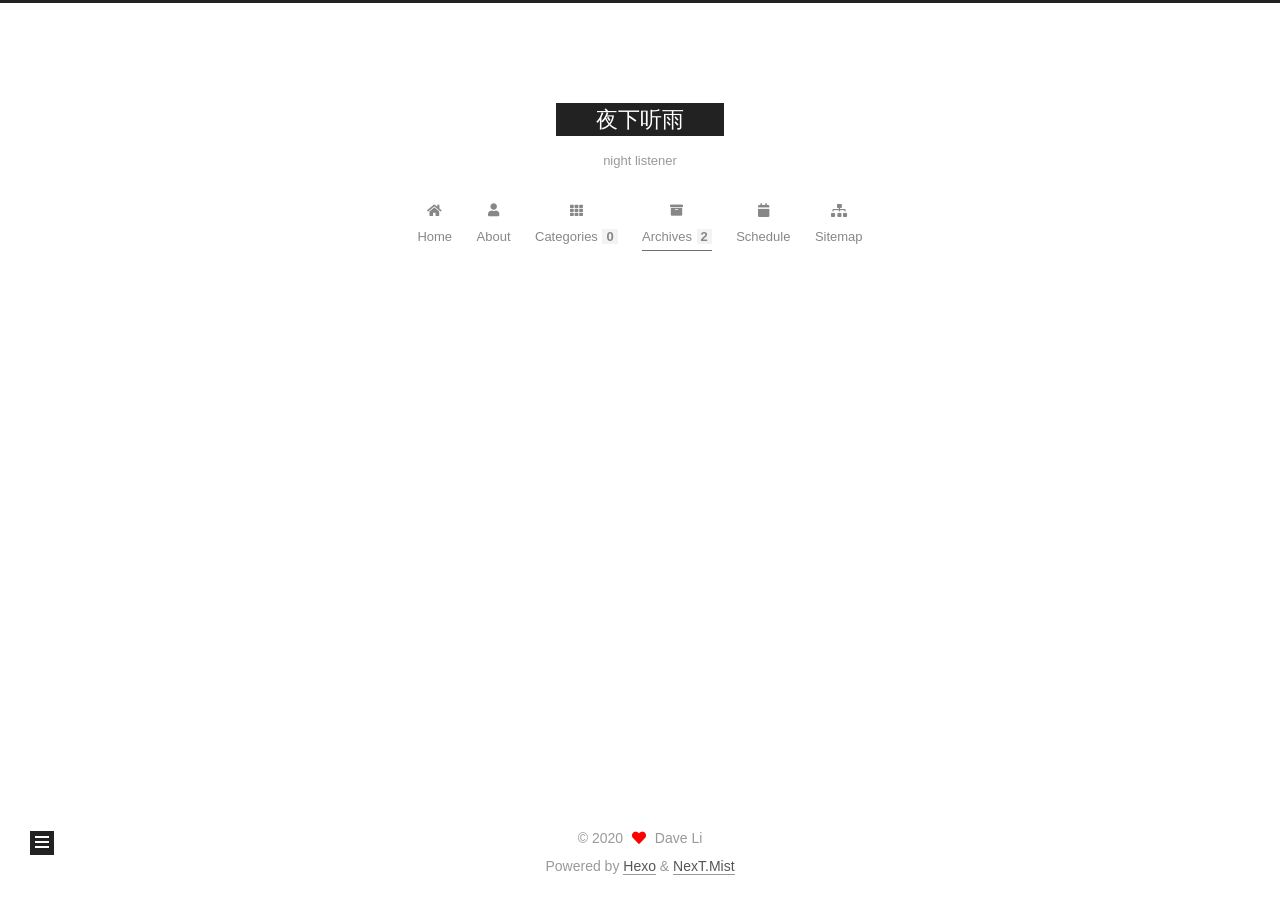
<file: archives/2020/12/index.html>
<!DOCTYPE html>
<html lang="zh_CN">
<head>
  <meta charset="UTF-8">
<meta name="viewport" content="width=device-width, initial-scale=1, maximum-scale=2">
<meta name="theme-color" content="#222">
<meta name="generator" content="Hexo 5.2.0">
  <link rel="apple-touch-icon" sizes="180x180" href="/images/apple-touch-icon-next.png">
  <link rel="icon" type="image/png" sizes="32x32" href="/images/favicon-32x32-next.png">
  <link rel="icon" type="image/png" sizes="16x16" href="/images/favicon-16x16-next.png">
  <link rel="mask-icon" href="/images/logo.svg" color="#222">

<link rel="stylesheet" href="/css/main.css">


<link rel="stylesheet" href="/lib/font-awesome/css/all.min.css">

<script id="hexo-configurations">
    var NexT = window.NexT || {};
    var CONFIG = {"hostname":"example.com","root":"/","scheme":"Mist","version":"7.8.0","exturl":false,"sidebar":{"position":"left","width":260,"display":"post","padding":18,"offset":12,"onmobile":true},"copycode":{"enable":false,"show_result":false,"style":null},"back2top":{"enable":true,"sidebar":false,"scrollpercent":false},"bookmark":{"enable":false,"color":"#222","save":"auto"},"fancybox":false,"mediumzoom":false,"lazyload":false,"pangu":false,"comments":{"style":"tabs","active":null,"storage":true,"lazyload":false,"nav":null},"algolia":{"hits":{"per_page":10},"labels":{"input_placeholder":"Search for Posts","hits_empty":"We didn't find any results for the search: ${query}","hits_stats":"${hits} results found in ${time} ms"}},"localsearch":{"enable":false,"trigger":"auto","top_n_per_article":1,"unescape":false,"preload":false},"motion":{"enable":true,"async":false,"transition":{"post_block":"fadeIn","post_header":"slideDownIn","post_body":"slideDownIn","coll_header":"slideLeftIn","sidebar":"slideUpIn"}}};
  </script>

  <meta name="description" content="stay yong...">
<meta property="og:type" content="website">
<meta property="og:title" content="夜下听雨">
<meta property="og:url" content="http://example.com/archives/2020/12/index.html">
<meta property="og:site_name" content="夜下听雨">
<meta property="og:description" content="stay yong...">
<meta property="og:locale" content="zh_CN">
<meta property="article:author" content="Dave Li">
<meta name="twitter:card" content="summary">

<link rel="canonical" href="http://example.com/archives/2020/12/">


<script id="page-configurations">
  // https://hexo.io/docs/variables.html
  CONFIG.page = {
    sidebar: "",
    isHome : false,
    isPost : false,
    lang   : 'zh_CN'
  };
</script>

  <title>Archive | 夜下听雨</title>
  






  <noscript>
  <style>
  .use-motion .brand,
  .use-motion .menu-item,
  .sidebar-inner,
  .use-motion .post-block,
  .use-motion .pagination,
  .use-motion .comments,
  .use-motion .post-header,
  .use-motion .post-body,
  .use-motion .collection-header { opacity: initial; }

  .use-motion .site-title,
  .use-motion .site-subtitle {
    opacity: initial;
    top: initial;
  }

  .use-motion .logo-line-before i { left: initial; }
  .use-motion .logo-line-after i { right: initial; }
  </style>
</noscript>

</head>

<body itemscope itemtype="http://schema.org/WebPage">
  <div class="container use-motion">
    <div class="headband"></div>

    <header class="header" itemscope itemtype="http://schema.org/WPHeader">
      <div class="header-inner"><div class="site-brand-container">
  <div class="site-nav-toggle">
    <div class="toggle" aria-label="Toggle navigation bar">
      <span class="toggle-line toggle-line-first"></span>
      <span class="toggle-line toggle-line-middle"></span>
      <span class="toggle-line toggle-line-last"></span>
    </div>
  </div>

  <div class="site-meta">

    <a href="/" class="brand" rel="start">
      <span class="logo-line-before"><i></i></span>
      <h1 class="site-title">夜下听雨</h1>
      <span class="logo-line-after"><i></i></span>
    </a>
      <p class="site-subtitle" itemprop="description">night listener</p>
  </div>

  <div class="site-nav-right">
    <div class="toggle popup-trigger">
    </div>
  </div>
</div>




<nav class="site-nav">
  <ul id="menu" class="main-menu menu">
        <li class="menu-item menu-item-home">

    <a href="/" rel="section"><i class="fa fa-home fa-fw"></i>Home</a>

  </li>
        <li class="menu-item menu-item-about">

    <a href="/about/" rel="section"><i class="fa fa-user fa-fw"></i>About</a>

  </li>
        <li class="menu-item menu-item-categories">

    <a href="/categories/" rel="section"><i class="fa fa-th fa-fw"></i>Categories<span class="badge">0</span></a>

  </li>
        <li class="menu-item menu-item-archives">

    <a href="/archives/" rel="section"><i class="fa fa-archive fa-fw"></i>Archives<span class="badge">2</span></a>

  </li>
        <li class="menu-item menu-item-schedule">

    <a href="/schedule/" rel="section"><i class="fa fa-calendar fa-fw"></i>Schedule</a>

  </li>
        <li class="menu-item menu-item-sitemap">

    <a href="/sitemap.xml" rel="section"><i class="fa fa-sitemap fa-fw"></i>Sitemap</a>

  </li>
  </ul>
</nav>




</div>
    </header>

    
  <div class="back-to-top">
    <i class="fa fa-arrow-up"></i>
    <span>0%</span>
  </div>


    <main class="main">
      <div class="main-inner">
        <div class="content-wrap">
          

          <div class="content archive">
            

  
  
  
  <div class="post-block">
    <div class="posts-collapse">
      <div class="collection-title">
        <span class="collection-header">Um..! 2 posts in total. Keep on posting.</span>
      </div>

      
    <div class="collection-year">
      <span class="collection-header">2020</span>
    </div>

  <article itemscope itemtype="http://schema.org/Article">
    <header class="post-header">

      <div class="post-meta">
        <time itemprop="dateCreated"
              datetime="2020-12-14T23:33:29+08:00"
              content="2020-12-14">
          12-14
        </time>
      </div>

      <div class="post-title">
          <a class="post-title-link" href="/2020/12/14/page-one/" itemprop="url">
            <span itemprop="name">kube-apiserver启动参数</span>
          </a>
      </div>

    </header>
  </article>

  <article itemscope itemtype="http://schema.org/Article">
    <header class="post-header">

      <div class="post-meta">
        <time itemprop="dateCreated"
              datetime="2020-12-14T23:09:33+08:00"
              content="2020-12-14">
          12-14
        </time>
      </div>

      <div class="post-title">
          <a class="post-title-link" href="/2020/12/14/hello-world/" itemprop="url">
            <span itemprop="name">Hello World</span>
          </a>
      </div>

    </header>
  </article>


    </div>
  </div>
  
  
  

  



          </div>
          

<script>
  window.addEventListener('tabs:register', () => {
    let { activeClass } = CONFIG.comments;
    if (CONFIG.comments.storage) {
      activeClass = localStorage.getItem('comments_active') || activeClass;
    }
    if (activeClass) {
      let activeTab = document.querySelector(`a[href="#comment-${activeClass}"]`);
      if (activeTab) {
        activeTab.click();
      }
    }
  });
  if (CONFIG.comments.storage) {
    window.addEventListener('tabs:click', event => {
      if (!event.target.matches('.tabs-comment .tab-content .tab-pane')) return;
      let commentClass = event.target.classList[1];
      localStorage.setItem('comments_active', commentClass);
    });
  }
</script>

        </div>
          
  
  <div class="toggle sidebar-toggle">
    <span class="toggle-line toggle-line-first"></span>
    <span class="toggle-line toggle-line-middle"></span>
    <span class="toggle-line toggle-line-last"></span>
  </div>

  <aside class="sidebar">
    <div class="sidebar-inner">

      <ul class="sidebar-nav motion-element">
        <li class="sidebar-nav-toc">
          Table of Contents
        </li>
        <li class="sidebar-nav-overview">
          Overview
        </li>
      </ul>

      <!--noindex-->
      <div class="post-toc-wrap sidebar-panel">
      </div>
      <!--/noindex-->

      <div class="site-overview-wrap sidebar-panel">
        <div class="site-author motion-element" itemprop="author" itemscope itemtype="http://schema.org/Person">
    <img class="site-author-image" itemprop="image" alt="Dave Li"
      src="/images/avatar.gif">
  <p class="site-author-name" itemprop="name">Dave Li</p>
  <div class="site-description" itemprop="description">stay yong...</div>
</div>
<div class="site-state-wrap motion-element">
  <nav class="site-state">
      <div class="site-state-item site-state-posts">
          <a href="/archives/">
        
          <span class="site-state-item-count">2</span>
          <span class="site-state-item-name">posts</span>
        </a>
      </div>
  </nav>
</div>
  <div class="links-of-author motion-element">
      <span class="links-of-author-item">
        <a href="https://github.com/yourname" title="GitHub → https:&#x2F;&#x2F;github.com&#x2F;yourname" rel="noopener" target="_blank"><i class="fab fa-github fa-fw"></i>GitHub</a>
      </span>
  </div>



      </div>

    </div>
  </aside>
  <div id="sidebar-dimmer"></div>


      </div>
    </main>

    <footer class="footer">
      <div class="footer-inner">
        

        

<div class="copyright">
  
  &copy; 
  <span itemprop="copyrightYear">2020</span>
  <span class="with-love">
    <i class="fa fa-heart"></i>
  </span>
  <span class="author" itemprop="copyrightHolder">Dave Li</span>
</div>
  <div class="powered-by">Powered by <a href="https://hexo.io/" class="theme-link" rel="noopener" target="_blank">Hexo</a> & <a href="https://mist.theme-next.org/" class="theme-link" rel="noopener" target="_blank">NexT.Mist</a>
  </div>

        








      </div>
    </footer>
  </div>

  
  <script src="/lib/anime.min.js"></script>
  <script src="/lib/velocity/velocity.min.js"></script>
  <script src="/lib/velocity/velocity.ui.min.js"></script>

<script src="/js/utils.js"></script>

<script src="/js/motion.js"></script>


<script src="/js/schemes/muse.js"></script>


<script src="/js/next-boot.js"></script>




  















  

  

</body>
</html>
</file>
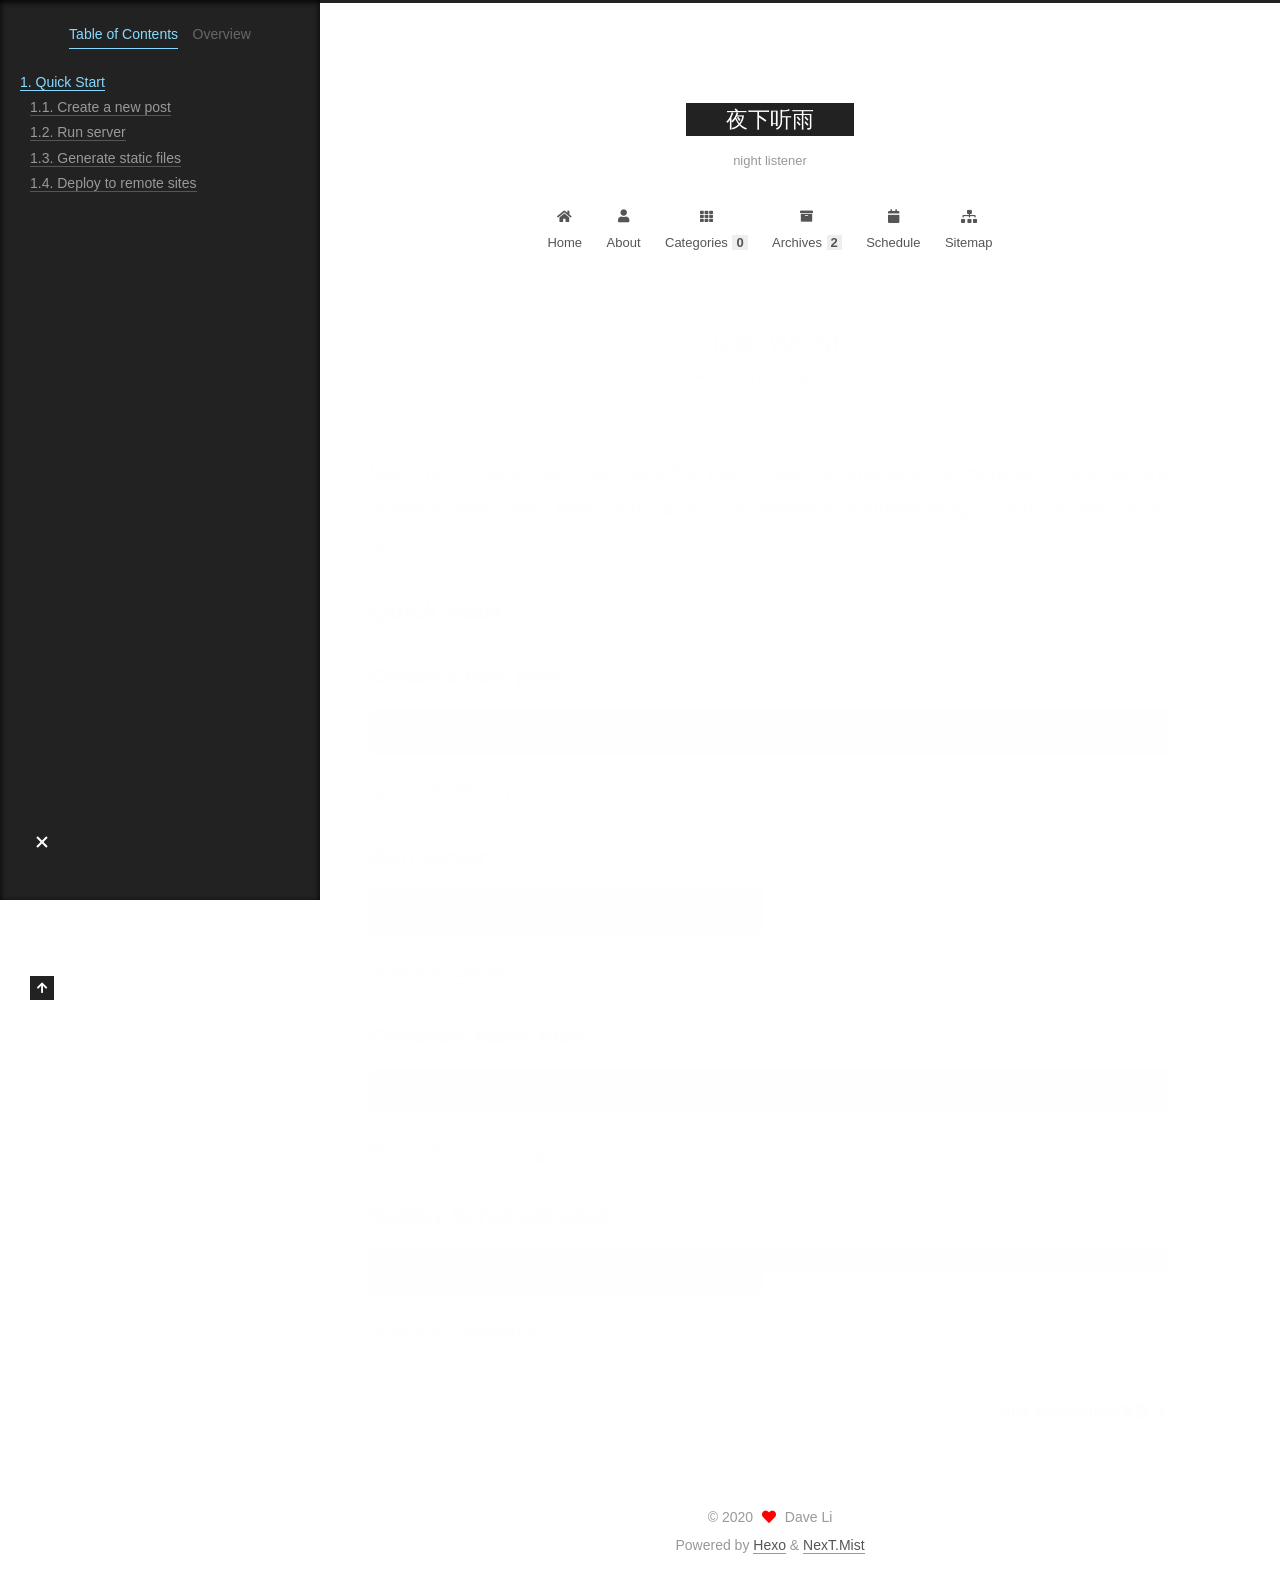
<file: 2020/12/14/hello-world/index.html>
<!DOCTYPE html>
<html lang="zh_CN">
<head>
  <meta charset="UTF-8">
<meta name="viewport" content="width=device-width, initial-scale=1, maximum-scale=2">
<meta name="theme-color" content="#222">
<meta name="generator" content="Hexo 5.2.0">
  <link rel="apple-touch-icon" sizes="180x180" href="/images/apple-touch-icon-next.png">
  <link rel="icon" type="image/png" sizes="32x32" href="/images/favicon-32x32-next.png">
  <link rel="icon" type="image/png" sizes="16x16" href="/images/favicon-16x16-next.png">
  <link rel="mask-icon" href="/images/logo.svg" color="#222">

<link rel="stylesheet" href="/css/main.css">


<link rel="stylesheet" href="/lib/font-awesome/css/all.min.css">

<script id="hexo-configurations">
    var NexT = window.NexT || {};
    var CONFIG = {"hostname":"example.com","root":"/","scheme":"Mist","version":"7.8.0","exturl":false,"sidebar":{"position":"left","width":260,"display":"post","padding":18,"offset":12,"onmobile":true},"copycode":{"enable":false,"show_result":false,"style":null},"back2top":{"enable":true,"sidebar":false,"scrollpercent":false},"bookmark":{"enable":false,"color":"#222","save":"auto"},"fancybox":false,"mediumzoom":false,"lazyload":false,"pangu":false,"comments":{"style":"tabs","active":null,"storage":true,"lazyload":false,"nav":null},"algolia":{"hits":{"per_page":10},"labels":{"input_placeholder":"Search for Posts","hits_empty":"We didn't find any results for the search: ${query}","hits_stats":"${hits} results found in ${time} ms"}},"localsearch":{"enable":false,"trigger":"auto","top_n_per_article":1,"unescape":false,"preload":false},"motion":{"enable":true,"async":false,"transition":{"post_block":"fadeIn","post_header":"slideDownIn","post_body":"slideDownIn","coll_header":"slideLeftIn","sidebar":"slideUpIn"}}};
  </script>

  <meta name="description" content="Welcome to Hexo! This is your very first post. Check documentation for more info. If you get any problems when using Hexo, you can find the answer in troubleshooting or you can ask me on GitHub. Quick">
<meta property="og:type" content="article">
<meta property="og:title" content="Hello World">
<meta property="og:url" content="http://example.com/2020/12/14/hello-world/index.html">
<meta property="og:site_name" content="夜下听雨">
<meta property="og:description" content="Welcome to Hexo! This is your very first post. Check documentation for more info. If you get any problems when using Hexo, you can find the answer in troubleshooting or you can ask me on GitHub. Quick">
<meta property="og:locale" content="zh_CN">
<meta property="article:published_time" content="2020-12-14T15:09:33.349Z">
<meta property="article:modified_time" content="2020-12-14T15:09:33.349Z">
<meta property="article:author" content="Dave Li">
<meta name="twitter:card" content="summary">

<link rel="canonical" href="http://example.com/2020/12/14/hello-world/">


<script id="page-configurations">
  // https://hexo.io/docs/variables.html
  CONFIG.page = {
    sidebar: "",
    isHome : false,
    isPost : true,
    lang   : 'zh_CN'
  };
</script>

  <title>Hello World | 夜下听雨</title>
  






  <noscript>
  <style>
  .use-motion .brand,
  .use-motion .menu-item,
  .sidebar-inner,
  .use-motion .post-block,
  .use-motion .pagination,
  .use-motion .comments,
  .use-motion .post-header,
  .use-motion .post-body,
  .use-motion .collection-header { opacity: initial; }

  .use-motion .site-title,
  .use-motion .site-subtitle {
    opacity: initial;
    top: initial;
  }

  .use-motion .logo-line-before i { left: initial; }
  .use-motion .logo-line-after i { right: initial; }
  </style>
</noscript>

</head>

<body itemscope itemtype="http://schema.org/WebPage">
  <div class="container use-motion">
    <div class="headband"></div>

    <header class="header" itemscope itemtype="http://schema.org/WPHeader">
      <div class="header-inner"><div class="site-brand-container">
  <div class="site-nav-toggle">
    <div class="toggle" aria-label="Toggle navigation bar">
      <span class="toggle-line toggle-line-first"></span>
      <span class="toggle-line toggle-line-middle"></span>
      <span class="toggle-line toggle-line-last"></span>
    </div>
  </div>

  <div class="site-meta">

    <a href="/" class="brand" rel="start">
      <span class="logo-line-before"><i></i></span>
      <h1 class="site-title">夜下听雨</h1>
      <span class="logo-line-after"><i></i></span>
    </a>
      <p class="site-subtitle" itemprop="description">night listener</p>
  </div>

  <div class="site-nav-right">
    <div class="toggle popup-trigger">
    </div>
  </div>
</div>




<nav class="site-nav">
  <ul id="menu" class="main-menu menu">
        <li class="menu-item menu-item-home">

    <a href="/" rel="section"><i class="fa fa-home fa-fw"></i>Home</a>

  </li>
        <li class="menu-item menu-item-about">

    <a href="/about/" rel="section"><i class="fa fa-user fa-fw"></i>About</a>

  </li>
        <li class="menu-item menu-item-categories">

    <a href="/categories/" rel="section"><i class="fa fa-th fa-fw"></i>Categories<span class="badge">0</span></a>

  </li>
        <li class="menu-item menu-item-archives">

    <a href="/archives/" rel="section"><i class="fa fa-archive fa-fw"></i>Archives<span class="badge">2</span></a>

  </li>
        <li class="menu-item menu-item-schedule">

    <a href="/schedule/" rel="section"><i class="fa fa-calendar fa-fw"></i>Schedule</a>

  </li>
        <li class="menu-item menu-item-sitemap">

    <a href="/sitemap.xml" rel="section"><i class="fa fa-sitemap fa-fw"></i>Sitemap</a>

  </li>
  </ul>
</nav>




</div>
    </header>

    
  <div class="back-to-top">
    <i class="fa fa-arrow-up"></i>
    <span>0%</span>
  </div>


    <main class="main">
      <div class="main-inner">
        <div class="content-wrap">
          

          <div class="content post posts-expand">
            

    
  
  
  <article itemscope itemtype="http://schema.org/Article" class="post-block" lang="zh_CN">
    <link itemprop="mainEntityOfPage" href="http://example.com/2020/12/14/hello-world/">

    <span hidden itemprop="author" itemscope itemtype="http://schema.org/Person">
      <meta itemprop="image" content="/images/avatar.gif">
      <meta itemprop="name" content="Dave Li">
      <meta itemprop="description" content="stay yong...">
    </span>

    <span hidden itemprop="publisher" itemscope itemtype="http://schema.org/Organization">
      <meta itemprop="name" content="夜下听雨">
    </span>
      <header class="post-header">
        <h1 class="post-title" itemprop="name headline">
          Hello World
        </h1>

        <div class="post-meta">
            <span class="post-meta-item">
              <span class="post-meta-item-icon">
                <i class="far fa-calendar"></i>
              </span>
              <span class="post-meta-item-text">Posted on</span>

              <time title="Created: 2020-12-14 23:09:33" itemprop="dateCreated datePublished" datetime="2020-12-14T23:09:33+08:00">2020-12-14</time>
            </span>

          

        </div>
      </header>

    
    
    
    <div class="post-body" itemprop="articleBody">

      
        <p>Welcome to <a target="_blank" rel="noopener" href="https://hexo.io/">Hexo</a>! This is your very first post. Check <a target="_blank" rel="noopener" href="https://hexo.io/docs/">documentation</a> for more info. If you get any problems when using Hexo, you can find the answer in <a target="_blank" rel="noopener" href="https://hexo.io/docs/troubleshooting.html">troubleshooting</a> or you can ask me on <a target="_blank" rel="noopener" href="https://github.com/hexojs/hexo/issues">GitHub</a>.</p>
<h2 id="Quick-Start"><a href="#Quick-Start" class="headerlink" title="Quick Start"></a>Quick Start</h2><h3 id="Create-a-new-post"><a href="#Create-a-new-post" class="headerlink" title="Create a new post"></a>Create a new post</h3><figure class="highlight bash"><table><tr><td class="gutter"><pre><span class="line">1</span><br></pre></td><td class="code"><pre><span class="line">$ hexo new <span class="string">&quot;My New Post&quot;</span></span><br></pre></td></tr></table></figure>

<p>More info: <a target="_blank" rel="noopener" href="https://hexo.io/docs/writing.html">Writing</a></p>
<h3 id="Run-server"><a href="#Run-server" class="headerlink" title="Run server"></a>Run server</h3><figure class="highlight bash"><table><tr><td class="gutter"><pre><span class="line">1</span><br></pre></td><td class="code"><pre><span class="line">$ hexo server</span><br></pre></td></tr></table></figure>

<p>More info: <a target="_blank" rel="noopener" href="https://hexo.io/docs/server.html">Server</a></p>
<h3 id="Generate-static-files"><a href="#Generate-static-files" class="headerlink" title="Generate static files"></a>Generate static files</h3><figure class="highlight bash"><table><tr><td class="gutter"><pre><span class="line">1</span><br></pre></td><td class="code"><pre><span class="line">$ hexo generate</span><br></pre></td></tr></table></figure>

<p>More info: <a target="_blank" rel="noopener" href="https://hexo.io/docs/generating.html">Generating</a></p>
<h3 id="Deploy-to-remote-sites"><a href="#Deploy-to-remote-sites" class="headerlink" title="Deploy to remote sites"></a>Deploy to remote sites</h3><figure class="highlight bash"><table><tr><td class="gutter"><pre><span class="line">1</span><br></pre></td><td class="code"><pre><span class="line">$ hexo deploy</span><br></pre></td></tr></table></figure>

<p>More info: <a target="_blank" rel="noopener" href="https://hexo.io/docs/one-command-deployment.html">Deployment</a></p>

    </div>

    
    
    

      <footer class="post-footer">

        


        
    <div class="post-nav">
      <div class="post-nav-item"></div>
      <div class="post-nav-item">
    <a href="/2020/12/14/page-one/" rel="next" title="kube-apiserver启动参数">
      kube-apiserver启动参数 <i class="fa fa-chevron-right"></i>
    </a></div>
    </div>
      </footer>
    
  </article>
  
  
  



          </div>
          

<script>
  window.addEventListener('tabs:register', () => {
    let { activeClass } = CONFIG.comments;
    if (CONFIG.comments.storage) {
      activeClass = localStorage.getItem('comments_active') || activeClass;
    }
    if (activeClass) {
      let activeTab = document.querySelector(`a[href="#comment-${activeClass}"]`);
      if (activeTab) {
        activeTab.click();
      }
    }
  });
  if (CONFIG.comments.storage) {
    window.addEventListener('tabs:click', event => {
      if (!event.target.matches('.tabs-comment .tab-content .tab-pane')) return;
      let commentClass = event.target.classList[1];
      localStorage.setItem('comments_active', commentClass);
    });
  }
</script>

        </div>
          
  
  <div class="toggle sidebar-toggle">
    <span class="toggle-line toggle-line-first"></span>
    <span class="toggle-line toggle-line-middle"></span>
    <span class="toggle-line toggle-line-last"></span>
  </div>

  <aside class="sidebar">
    <div class="sidebar-inner">

      <ul class="sidebar-nav motion-element">
        <li class="sidebar-nav-toc">
          Table of Contents
        </li>
        <li class="sidebar-nav-overview">
          Overview
        </li>
      </ul>

      <!--noindex-->
      <div class="post-toc-wrap sidebar-panel">
          <div class="post-toc motion-element"><ol class="nav"><li class="nav-item nav-level-2"><a class="nav-link" href="#Quick-Start"><span class="nav-number">1.</span> <span class="nav-text">Quick Start</span></a><ol class="nav-child"><li class="nav-item nav-level-3"><a class="nav-link" href="#Create-a-new-post"><span class="nav-number">1.1.</span> <span class="nav-text">Create a new post</span></a></li><li class="nav-item nav-level-3"><a class="nav-link" href="#Run-server"><span class="nav-number">1.2.</span> <span class="nav-text">Run server</span></a></li><li class="nav-item nav-level-3"><a class="nav-link" href="#Generate-static-files"><span class="nav-number">1.3.</span> <span class="nav-text">Generate static files</span></a></li><li class="nav-item nav-level-3"><a class="nav-link" href="#Deploy-to-remote-sites"><span class="nav-number">1.4.</span> <span class="nav-text">Deploy to remote sites</span></a></li></ol></li></ol></div>
      </div>
      <!--/noindex-->

      <div class="site-overview-wrap sidebar-panel">
        <div class="site-author motion-element" itemprop="author" itemscope itemtype="http://schema.org/Person">
    <img class="site-author-image" itemprop="image" alt="Dave Li"
      src="/images/avatar.gif">
  <p class="site-author-name" itemprop="name">Dave Li</p>
  <div class="site-description" itemprop="description">stay yong...</div>
</div>
<div class="site-state-wrap motion-element">
  <nav class="site-state">
      <div class="site-state-item site-state-posts">
          <a href="/archives/">
        
          <span class="site-state-item-count">2</span>
          <span class="site-state-item-name">posts</span>
        </a>
      </div>
  </nav>
</div>
  <div class="links-of-author motion-element">
      <span class="links-of-author-item">
        <a href="https://github.com/yourname" title="GitHub → https:&#x2F;&#x2F;github.com&#x2F;yourname" rel="noopener" target="_blank"><i class="fab fa-github fa-fw"></i>GitHub</a>
      </span>
  </div>



      </div>

    </div>
  </aside>
  <div id="sidebar-dimmer"></div>


      </div>
    </main>

    <footer class="footer">
      <div class="footer-inner">
        

        

<div class="copyright">
  
  &copy; 
  <span itemprop="copyrightYear">2020</span>
  <span class="with-love">
    <i class="fa fa-heart"></i>
  </span>
  <span class="author" itemprop="copyrightHolder">Dave Li</span>
</div>
  <div class="powered-by">Powered by <a href="https://hexo.io/" class="theme-link" rel="noopener" target="_blank">Hexo</a> & <a href="https://mist.theme-next.org/" class="theme-link" rel="noopener" target="_blank">NexT.Mist</a>
  </div>

        








      </div>
    </footer>
  </div>

  
  <script src="/lib/anime.min.js"></script>
  <script src="/lib/velocity/velocity.min.js"></script>
  <script src="/lib/velocity/velocity.ui.min.js"></script>

<script src="/js/utils.js"></script>

<script src="/js/motion.js"></script>


<script src="/js/schemes/muse.js"></script>


<script src="/js/next-boot.js"></script>




  















  

  

</body>
</html>
</file>
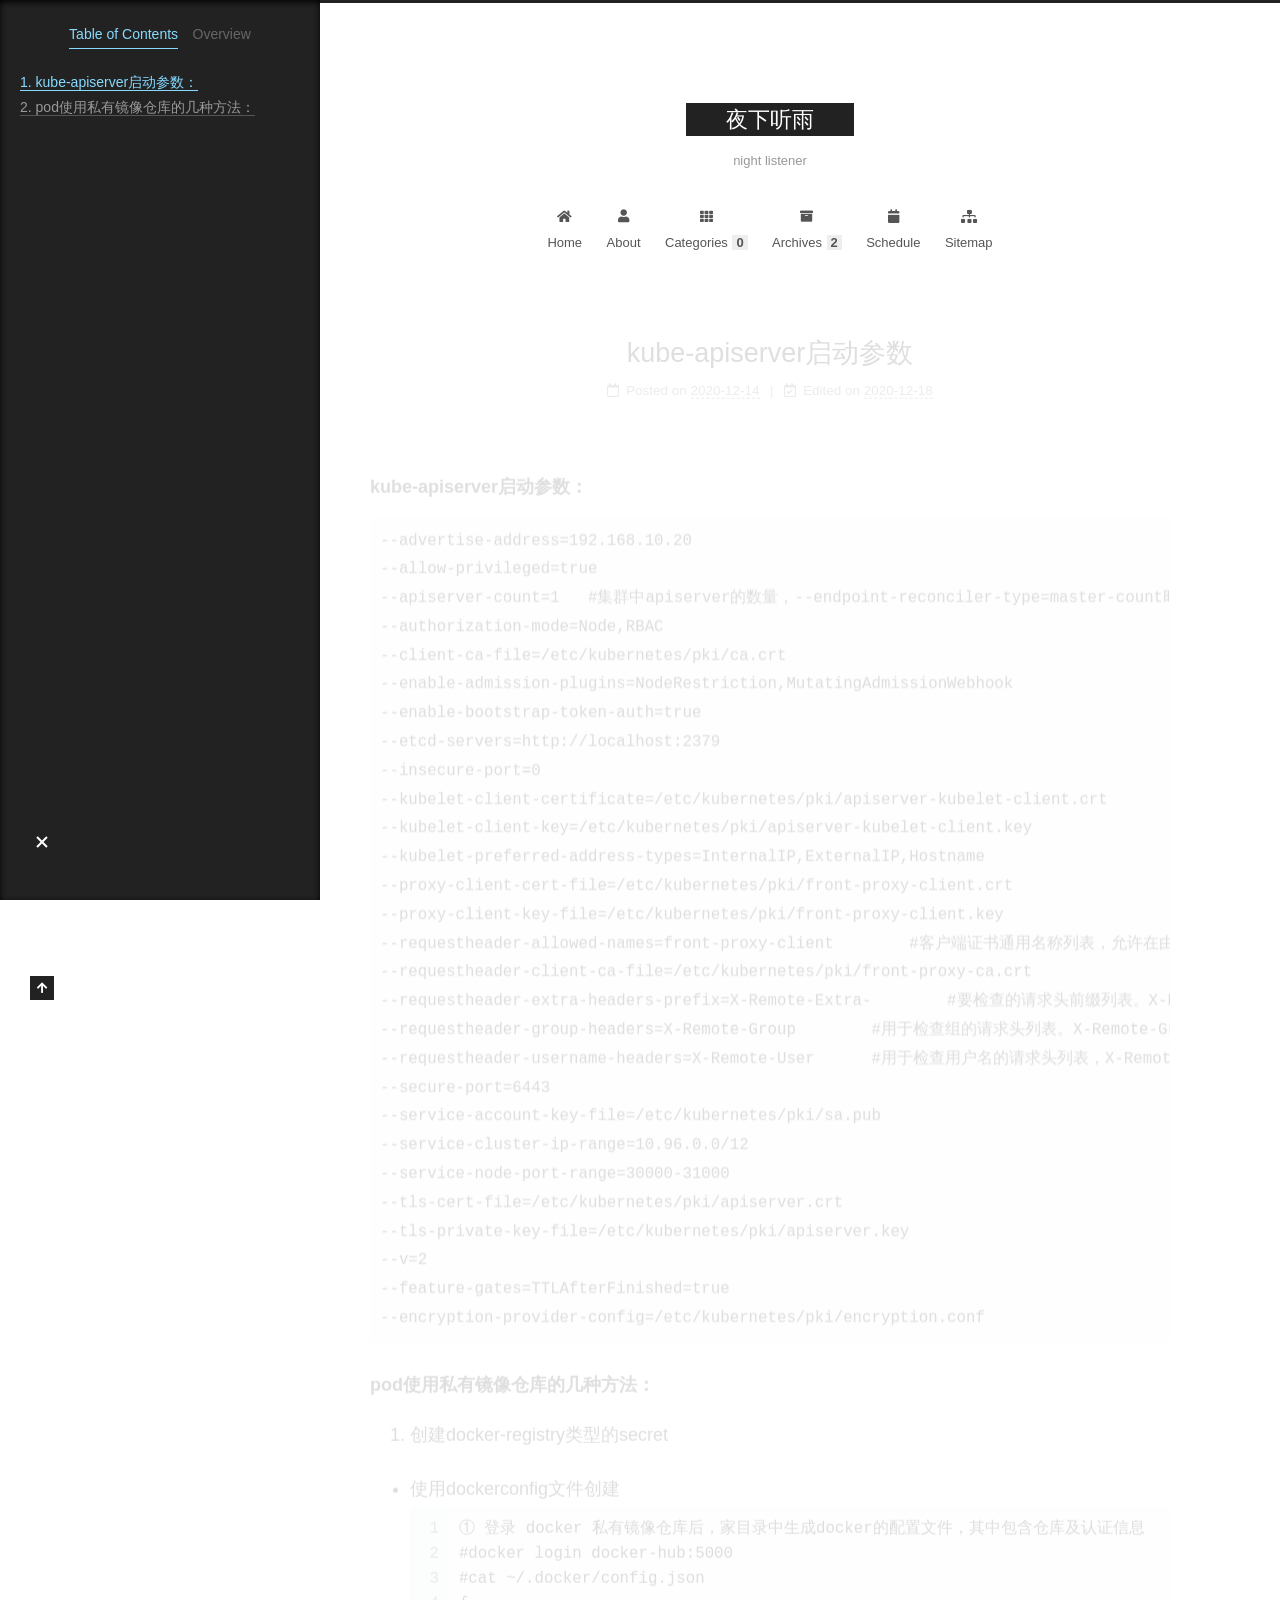
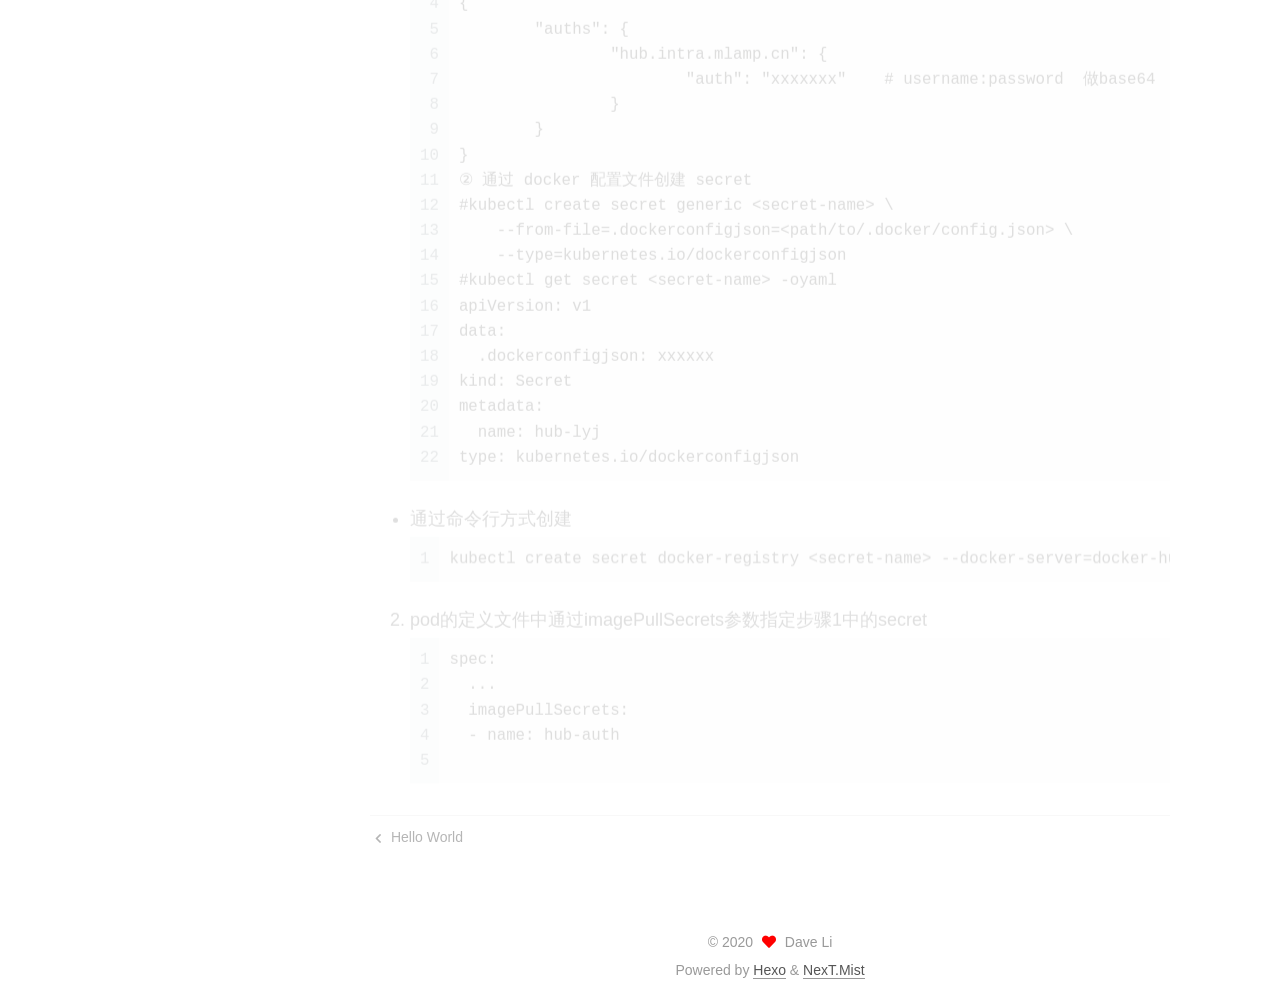
<file: 2020/12/14/page-one/index.html>
<!DOCTYPE html>
<html lang="zh_CN">
<head>
  <meta charset="UTF-8">
<meta name="viewport" content="width=device-width, initial-scale=1, maximum-scale=2">
<meta name="theme-color" content="#222">
<meta name="generator" content="Hexo 5.2.0">
  <link rel="apple-touch-icon" sizes="180x180" href="/images/apple-touch-icon-next.png">
  <link rel="icon" type="image/png" sizes="32x32" href="/images/favicon-32x32-next.png">
  <link rel="icon" type="image/png" sizes="16x16" href="/images/favicon-16x16-next.png">
  <link rel="mask-icon" href="/images/logo.svg" color="#222">

<link rel="stylesheet" href="/css/main.css">


<link rel="stylesheet" href="/lib/font-awesome/css/all.min.css">

<script id="hexo-configurations">
    var NexT = window.NexT || {};
    var CONFIG = {"hostname":"example.com","root":"/","scheme":"Mist","version":"7.8.0","exturl":false,"sidebar":{"position":"left","width":260,"display":"post","padding":18,"offset":12,"onmobile":true},"copycode":{"enable":false,"show_result":false,"style":null},"back2top":{"enable":true,"sidebar":false,"scrollpercent":false},"bookmark":{"enable":false,"color":"#222","save":"auto"},"fancybox":false,"mediumzoom":false,"lazyload":false,"pangu":false,"comments":{"style":"tabs","active":null,"storage":true,"lazyload":false,"nav":null},"algolia":{"hits":{"per_page":10},"labels":{"input_placeholder":"Search for Posts","hits_empty":"We didn't find any results for the search: ${query}","hits_stats":"${hits} results found in ${time} ms"}},"localsearch":{"enable":false,"trigger":"auto","top_n_per_article":1,"unescape":false,"preload":false},"motion":{"enable":true,"async":false,"transition":{"post_block":"fadeIn","post_header":"slideDownIn","post_body":"slideDownIn","coll_header":"slideLeftIn","sidebar":"slideUpIn"}}};
  </script>

  <meta name="description" content="kube-apiserver启动参数：--advertise-address&#x3D;192.168.10.20 --allow-privileged&#x3D;true --apiserver-count&#x3D;1   #集群中apiserver的数量，--endpoint-reconciler-type&#x3D;master-count时有效 --authorization-mode&#x3D;Node,RBAC --client-c">
<meta property="og:type" content="article">
<meta property="og:title" content="kube-apiserver启动参数">
<meta property="og:url" content="http://example.com/2020/12/14/page-one/index.html">
<meta property="og:site_name" content="夜下听雨">
<meta property="og:description" content="kube-apiserver启动参数：--advertise-address&#x3D;192.168.10.20 --allow-privileged&#x3D;true --apiserver-count&#x3D;1   #集群中apiserver的数量，--endpoint-reconciler-type&#x3D;master-count时有效 --authorization-mode&#x3D;Node,RBAC --client-c">
<meta property="og:locale" content="zh_CN">
<meta property="article:published_time" content="2020-12-14T15:33:29.000Z">
<meta property="article:modified_time" content="2020-12-18T14:31:53.881Z">
<meta property="article:author" content="Dave Li">
<meta name="twitter:card" content="summary">

<link rel="canonical" href="http://example.com/2020/12/14/page-one/">


<script id="page-configurations">
  // https://hexo.io/docs/variables.html
  CONFIG.page = {
    sidebar: "",
    isHome : false,
    isPost : true,
    lang   : 'zh_CN'
  };
</script>

  <title>kube-apiserver启动参数 | 夜下听雨</title>
  






  <noscript>
  <style>
  .use-motion .brand,
  .use-motion .menu-item,
  .sidebar-inner,
  .use-motion .post-block,
  .use-motion .pagination,
  .use-motion .comments,
  .use-motion .post-header,
  .use-motion .post-body,
  .use-motion .collection-header { opacity: initial; }

  .use-motion .site-title,
  .use-motion .site-subtitle {
    opacity: initial;
    top: initial;
  }

  .use-motion .logo-line-before i { left: initial; }
  .use-motion .logo-line-after i { right: initial; }
  </style>
</noscript>

</head>

<body itemscope itemtype="http://schema.org/WebPage">
  <div class="container use-motion">
    <div class="headband"></div>

    <header class="header" itemscope itemtype="http://schema.org/WPHeader">
      <div class="header-inner"><div class="site-brand-container">
  <div class="site-nav-toggle">
    <div class="toggle" aria-label="Toggle navigation bar">
      <span class="toggle-line toggle-line-first"></span>
      <span class="toggle-line toggle-line-middle"></span>
      <span class="toggle-line toggle-line-last"></span>
    </div>
  </div>

  <div class="site-meta">

    <a href="/" class="brand" rel="start">
      <span class="logo-line-before"><i></i></span>
      <h1 class="site-title">夜下听雨</h1>
      <span class="logo-line-after"><i></i></span>
    </a>
      <p class="site-subtitle" itemprop="description">night listener</p>
  </div>

  <div class="site-nav-right">
    <div class="toggle popup-trigger">
    </div>
  </div>
</div>




<nav class="site-nav">
  <ul id="menu" class="main-menu menu">
        <li class="menu-item menu-item-home">

    <a href="/" rel="section"><i class="fa fa-home fa-fw"></i>Home</a>

  </li>
        <li class="menu-item menu-item-about">

    <a href="/about/" rel="section"><i class="fa fa-user fa-fw"></i>About</a>

  </li>
        <li class="menu-item menu-item-categories">

    <a href="/categories/" rel="section"><i class="fa fa-th fa-fw"></i>Categories<span class="badge">0</span></a>

  </li>
        <li class="menu-item menu-item-archives">

    <a href="/archives/" rel="section"><i class="fa fa-archive fa-fw"></i>Archives<span class="badge">2</span></a>

  </li>
        <li class="menu-item menu-item-schedule">

    <a href="/schedule/" rel="section"><i class="fa fa-calendar fa-fw"></i>Schedule</a>

  </li>
        <li class="menu-item menu-item-sitemap">

    <a href="/sitemap.xml" rel="section"><i class="fa fa-sitemap fa-fw"></i>Sitemap</a>

  </li>
  </ul>
</nav>




</div>
    </header>

    
  <div class="back-to-top">
    <i class="fa fa-arrow-up"></i>
    <span>0%</span>
  </div>


    <main class="main">
      <div class="main-inner">
        <div class="content-wrap">
          

          <div class="content post posts-expand">
            

    
  
  
  <article itemscope itemtype="http://schema.org/Article" class="post-block" lang="zh_CN">
    <link itemprop="mainEntityOfPage" href="http://example.com/2020/12/14/page-one/">

    <span hidden itemprop="author" itemscope itemtype="http://schema.org/Person">
      <meta itemprop="image" content="/images/avatar.gif">
      <meta itemprop="name" content="Dave Li">
      <meta itemprop="description" content="stay yong...">
    </span>

    <span hidden itemprop="publisher" itemscope itemtype="http://schema.org/Organization">
      <meta itemprop="name" content="夜下听雨">
    </span>
      <header class="post-header">
        <h1 class="post-title" itemprop="name headline">
          kube-apiserver启动参数
        </h1>

        <div class="post-meta">
            <span class="post-meta-item">
              <span class="post-meta-item-icon">
                <i class="far fa-calendar"></i>
              </span>
              <span class="post-meta-item-text">Posted on</span>

              <time title="Created: 2020-12-14 23:33:29" itemprop="dateCreated datePublished" datetime="2020-12-14T23:33:29+08:00">2020-12-14</time>
            </span>
              <span class="post-meta-item">
                <span class="post-meta-item-icon">
                  <i class="far fa-calendar-check"></i>
                </span>
                <span class="post-meta-item-text">Edited on</span>
                <time title="Modified: 2020-12-18 22:31:53" itemprop="dateModified" datetime="2020-12-18T22:31:53+08:00">2020-12-18</time>
              </span>

          

        </div>
      </header>

    
    
    
    <div class="post-body" itemprop="articleBody">

      
        <h5 id="kube-apiserver启动参数："><a href="#kube-apiserver启动参数：" class="headerlink" title="kube-apiserver启动参数："></a>kube-apiserver启动参数：</h5><pre><code>--advertise-address=192.168.10.20
--allow-privileged=true
--apiserver-count=1   #集群中apiserver的数量，--endpoint-reconciler-type=master-count时有效
--authorization-mode=Node,RBAC
--client-ca-file=/etc/kubernetes/pki/ca.crt
--enable-admission-plugins=NodeRestriction,MutatingAdmissionWebhook
--enable-bootstrap-token-auth=true
--etcd-servers=http://localhost:2379
--insecure-port=0
--kubelet-client-certificate=/etc/kubernetes/pki/apiserver-kubelet-client.crt
--kubelet-client-key=/etc/kubernetes/pki/apiserver-kubelet-client.key
--kubelet-preferred-address-types=InternalIP,ExternalIP,Hostname
--proxy-client-cert-file=/etc/kubernetes/pki/front-proxy-client.crt
--proxy-client-key-file=/etc/kubernetes/pki/front-proxy-client.key
--requestheader-allowed-names=front-proxy-client        #客户端证书通用名称列表，允许在由——requestheader-username-headers指定的标头中提供用户名。如果为空，则允许使用在——requestheader-client-ca-file中验证的任何客户端证书。
--requestheader-client-ca-file=/etc/kubernetes/pki/front-proxy-ca.crt
--requestheader-extra-headers-prefix=X-Remote-Extra-        #要检查的请求头前缀列表。X-Remote-Extra-  建议
--requestheader-group-headers=X-Remote-Group        #用于检查组的请求头列表。X-Remote-Group建议
--requestheader-username-headers=X-Remote-User      #用于检查用户名的请求头列表，X-Remote-User是常见的。
--secure-port=6443
--service-account-key-file=/etc/kubernetes/pki/sa.pub
--service-cluster-ip-range=10.96.0.0/12
--service-node-port-range=30000-31000
--tls-cert-file=/etc/kubernetes/pki/apiserver.crt
--tls-private-key-file=/etc/kubernetes/pki/apiserver.key
--v=2
--feature-gates=TTLAfterFinished=true
--encryption-provider-config=/etc/kubernetes/pki/encryption.conf</code></pre>
<h5 id="pod使用私有镜像仓库的几种方法："><a href="#pod使用私有镜像仓库的几种方法：" class="headerlink" title="pod使用私有镜像仓库的几种方法："></a>pod使用私有镜像仓库的几种方法：</h5><ol>
<li>创建docker-registry类型的secret</li>
</ol>
<ul>
<li>使用dockerconfig文件创建<figure class="highlight plain"><table><tr><td class="gutter"><pre><span class="line">1</span><br><span class="line">2</span><br><span class="line">3</span><br><span class="line">4</span><br><span class="line">5</span><br><span class="line">6</span><br><span class="line">7</span><br><span class="line">8</span><br><span class="line">9</span><br><span class="line">10</span><br><span class="line">11</span><br><span class="line">12</span><br><span class="line">13</span><br><span class="line">14</span><br><span class="line">15</span><br><span class="line">16</span><br><span class="line">17</span><br><span class="line">18</span><br><span class="line">19</span><br><span class="line">20</span><br><span class="line">21</span><br><span class="line">22</span><br></pre></td><td class="code"><pre><span class="line">① 登录 docker 私有镜像仓库后，家目录中生成docker的配置文件，其中包含仓库及认证信息</span><br><span class="line">#docker login docker-hub:5000    </span><br><span class="line">#cat ~&#x2F;.docker&#x2F;config.json </span><br><span class="line">&#123;</span><br><span class="line">	&quot;auths&quot;: &#123;</span><br><span class="line">		&quot;hub.intra.mlamp.cn&quot;: &#123;</span><br><span class="line">			&quot;auth&quot;: &quot;xxxxxxx&quot;    # username:password  做base64</span><br><span class="line">		&#125;</span><br><span class="line">	&#125;</span><br><span class="line">&#125;</span><br><span class="line">② 通过 docker 配置文件创建 secret </span><br><span class="line">#kubectl create secret generic &lt;secret-name&gt; \</span><br><span class="line">    --from-file&#x3D;.dockerconfigjson&#x3D;&lt;path&#x2F;to&#x2F;.docker&#x2F;config.json&gt; \</span><br><span class="line">    --type&#x3D;kubernetes.io&#x2F;dockerconfigjson</span><br><span class="line">#kubectl get secret &lt;secret-name&gt; -oyaml</span><br><span class="line">apiVersion: v1</span><br><span class="line">data:</span><br><span class="line">  .dockerconfigjson: xxxxxx</span><br><span class="line">kind: Secret</span><br><span class="line">metadata:</span><br><span class="line">  name: hub-lyj</span><br><span class="line">type: kubernetes.io&#x2F;dockerconfigjson</span><br></pre></td></tr></table></figure></li>
<li>通过命令行方式创建<figure class="highlight plain"><table><tr><td class="gutter"><pre><span class="line">1</span><br></pre></td><td class="code"><pre><span class="line">kubectl create secret docker-registry &lt;secret-name&gt; --docker-server&#x3D;docker-hub:5000 --docker-username&#x3D;admin --docker-password&#x3D;admin --docker-email&#x3D;xxx@hub.com</span><br></pre></td></tr></table></figure>
</li>
</ul>
<ol start="2">
<li>pod的定义文件中通过imagePullSecrets参数指定步骤1中的secret<figure class="highlight plain"><table><tr><td class="gutter"><pre><span class="line">1</span><br><span class="line">2</span><br><span class="line">3</span><br><span class="line">4</span><br><span class="line">5</span><br></pre></td><td class="code"><pre><span class="line">spec:</span><br><span class="line">  ...</span><br><span class="line">  imagePullSecrets:</span><br><span class="line">  - name: hub-auth</span><br><span class="line"></span><br></pre></td></tr></table></figure>
</li>
</ol>

    </div>

    
    
    

      <footer class="post-footer">

        


        
    <div class="post-nav">
      <div class="post-nav-item">
    <a href="/2020/12/14/hello-world/" rel="prev" title="Hello World">
      <i class="fa fa-chevron-left"></i> Hello World
    </a></div>
      <div class="post-nav-item"></div>
    </div>
      </footer>
    
  </article>
  
  
  



          </div>
          

<script>
  window.addEventListener('tabs:register', () => {
    let { activeClass } = CONFIG.comments;
    if (CONFIG.comments.storage) {
      activeClass = localStorage.getItem('comments_active') || activeClass;
    }
    if (activeClass) {
      let activeTab = document.querySelector(`a[href="#comment-${activeClass}"]`);
      if (activeTab) {
        activeTab.click();
      }
    }
  });
  if (CONFIG.comments.storage) {
    window.addEventListener('tabs:click', event => {
      if (!event.target.matches('.tabs-comment .tab-content .tab-pane')) return;
      let commentClass = event.target.classList[1];
      localStorage.setItem('comments_active', commentClass);
    });
  }
</script>

        </div>
          
  
  <div class="toggle sidebar-toggle">
    <span class="toggle-line toggle-line-first"></span>
    <span class="toggle-line toggle-line-middle"></span>
    <span class="toggle-line toggle-line-last"></span>
  </div>

  <aside class="sidebar">
    <div class="sidebar-inner">

      <ul class="sidebar-nav motion-element">
        <li class="sidebar-nav-toc">
          Table of Contents
        </li>
        <li class="sidebar-nav-overview">
          Overview
        </li>
      </ul>

      <!--noindex-->
      <div class="post-toc-wrap sidebar-panel">
          <div class="post-toc motion-element"><ol class="nav"><li class="nav-item nav-level-5"><a class="nav-link" href="#kube-apiserver%E5%90%AF%E5%8A%A8%E5%8F%82%E6%95%B0%EF%BC%9A"><span class="nav-number">1.</span> <span class="nav-text">kube-apiserver启动参数：</span></a></li><li class="nav-item nav-level-5"><a class="nav-link" href="#pod%E4%BD%BF%E7%94%A8%E7%A7%81%E6%9C%89%E9%95%9C%E5%83%8F%E4%BB%93%E5%BA%93%E7%9A%84%E5%87%A0%E7%A7%8D%E6%96%B9%E6%B3%95%EF%BC%9A"><span class="nav-number">2.</span> <span class="nav-text">pod使用私有镜像仓库的几种方法：</span></a></li></ol></div>
      </div>
      <!--/noindex-->

      <div class="site-overview-wrap sidebar-panel">
        <div class="site-author motion-element" itemprop="author" itemscope itemtype="http://schema.org/Person">
    <img class="site-author-image" itemprop="image" alt="Dave Li"
      src="/images/avatar.gif">
  <p class="site-author-name" itemprop="name">Dave Li</p>
  <div class="site-description" itemprop="description">stay yong...</div>
</div>
<div class="site-state-wrap motion-element">
  <nav class="site-state">
      <div class="site-state-item site-state-posts">
          <a href="/archives/">
        
          <span class="site-state-item-count">2</span>
          <span class="site-state-item-name">posts</span>
        </a>
      </div>
  </nav>
</div>
  <div class="links-of-author motion-element">
      <span class="links-of-author-item">
        <a href="https://github.com/yourname" title="GitHub → https:&#x2F;&#x2F;github.com&#x2F;yourname" rel="noopener" target="_blank"><i class="fab fa-github fa-fw"></i>GitHub</a>
      </span>
  </div>



      </div>

    </div>
  </aside>
  <div id="sidebar-dimmer"></div>


      </div>
    </main>

    <footer class="footer">
      <div class="footer-inner">
        

        

<div class="copyright">
  
  &copy; 
  <span itemprop="copyrightYear">2020</span>
  <span class="with-love">
    <i class="fa fa-heart"></i>
  </span>
  <span class="author" itemprop="copyrightHolder">Dave Li</span>
</div>
  <div class="powered-by">Powered by <a href="https://hexo.io/" class="theme-link" rel="noopener" target="_blank">Hexo</a> & <a href="https://mist.theme-next.org/" class="theme-link" rel="noopener" target="_blank">NexT.Mist</a>
  </div>

        








      </div>
    </footer>
  </div>

  
  <script src="/lib/anime.min.js"></script>
  <script src="/lib/velocity/velocity.min.js"></script>
  <script src="/lib/velocity/velocity.ui.min.js"></script>

<script src="/js/utils.js"></script>

<script src="/js/motion.js"></script>


<script src="/js/schemes/muse.js"></script>


<script src="/js/next-boot.js"></script>




  















  

  

</body>
</html>
</file>
<file: css/main.css>
:root {
  --body-bg-color: #fff;
  --content-bg-color: #fff;
  --card-bg-color: #f5f5f5;
  --text-color: #555;
  --blockquote-color: #666;
  --link-color: #555;
  --link-hover-color: #222;
  --brand-color: #fff;
  --brand-hover-color: #fff;
  --table-row-odd-bg-color: #f9f9f9;
  --table-row-hover-bg-color: #f5f5f5;
  --menu-item-bg-color: #f5f5f5;
  --btn-default-bg: #222;
  --btn-default-color: #fff;
  --btn-default-border-color: #222;
  --btn-default-hover-bg: #fff;
  --btn-default-hover-color: #222;
  --btn-default-hover-border-color: #222;
}
html {
  line-height: 1.15; /* 1 */
  -webkit-text-size-adjust: 100%; /* 2 */
}
body {
  margin: 0;
}
main {
  display: block;
}
h1 {
  font-size: 2em;
  margin: 0.67em 0;
}
hr {
  box-sizing: content-box; /* 1 */
  height: 0; /* 1 */
  overflow: visible; /* 2 */
}
pre {
  font-family: monospace, monospace; /* 1 */
  font-size: 1em; /* 2 */
}
a {
  background: transparent;
}
abbr[title] {
  border-bottom: none; /* 1 */
  text-decoration: underline; /* 2 */
  text-decoration: underline dotted; /* 2 */
}
b,
strong {
  font-weight: bolder;
}
code,
kbd,
samp {
  font-family: monospace, monospace; /* 1 */
  font-size: 1em; /* 2 */
}
small {
  font-size: 80%;
}
sub,
sup {
  font-size: 75%;
  line-height: 0;
  position: relative;
  vertical-align: baseline;
}
sub {
  bottom: -0.25em;
}
sup {
  top: -0.5em;
}
img {
  border-style: none;
}
button,
input,
optgroup,
select,
textarea {
  font-family: inherit; /* 1 */
  font-size: 100%; /* 1 */
  line-height: 1.15; /* 1 */
  margin: 0; /* 2 */
}
button,
input {
/* 1 */
  overflow: visible;
}
button,
select {
/* 1 */
  text-transform: none;
}
button,
[type='button'],
[type='reset'],
[type='submit'] {
  -webkit-appearance: button;
}
button::-moz-focus-inner,
[type='button']::-moz-focus-inner,
[type='reset']::-moz-focus-inner,
[type='submit']::-moz-focus-inner {
  border-style: none;
  padding: 0;
}
button:-moz-focusring,
[type='button']:-moz-focusring,
[type='reset']:-moz-focusring,
[type='submit']:-moz-focusring {
  outline: 1px dotted ButtonText;
}
fieldset {
  padding: 0.35em 0.75em 0.625em;
}
legend {
  box-sizing: border-box; /* 1 */
  color: inherit; /* 2 */
  display: table; /* 1 */
  max-width: 100%; /* 1 */
  padding: 0; /* 3 */
  white-space: normal; /* 1 */
}
progress {
  vertical-align: baseline;
}
textarea {
  overflow: auto;
}
[type='checkbox'],
[type='radio'] {
  box-sizing: border-box; /* 1 */
  padding: 0; /* 2 */
}
[type='number']::-webkit-inner-spin-button,
[type='number']::-webkit-outer-spin-button {
  height: auto;
}
[type='search'] {
  outline-offset: -2px; /* 2 */
  -webkit-appearance: textfield; /* 1 */
}
[type='search']::-webkit-search-decoration {
  -webkit-appearance: none;
}
::-webkit-file-upload-button {
  font: inherit; /* 2 */
  -webkit-appearance: button; /* 1 */
}
details {
  display: block;
}
summary {
  display: list-item;
}
template {
  display: none;
}
[hidden] {
  display: none;
}
::selection {
  background: #262a30;
  color: #eee;
}
html,
body {
  height: 100%;
}
body {
  background: var(--body-bg-color);
  color: var(--text-color);
  font-family: 'Lato', "PingFang SC", "Microsoft YaHei", sans-serif;
  font-size: 1em;
  line-height: 2;
}
@media (max-width: 991px) {
  body {
    padding-left: 0 !important;
    padding-right: 0 !important;
  }
}
h1,
h2,
h3,
h4,
h5,
h6 {
  font-family: 'Lato', "PingFang SC", "Microsoft YaHei", sans-serif;
  font-weight: bold;
  line-height: 1.5;
  margin: 20px 0 15px;
}
h1 {
  font-size: 1.5em;
}
h2 {
  font-size: 1.375em;
}
h3 {
  font-size: 1.25em;
}
h4 {
  font-size: 1.125em;
}
h5 {
  font-size: 1em;
}
h6 {
  font-size: 0.875em;
}
p {
  margin: 0 0 20px 0;
}
a,
span.exturl {
  border-bottom: 1px solid #999;
  color: var(--link-color);
  outline: 0;
  text-decoration: none;
  overflow-wrap: break-word;
  word-wrap: break-word;
  cursor: pointer;
}
a:hover,
span.exturl:hover {
  border-bottom-color: var(--link-hover-color);
  color: var(--link-hover-color);
}
iframe,
img,
video {
  display: block;
  margin-left: auto;
  margin-right: auto;
  max-width: 100%;
}
hr {
  background-image: repeating-linear-gradient(-45deg, #ddd, #ddd 4px, transparent 4px, transparent 8px);
  border: 0;
  height: 3px;
  margin: 40px 0;
}
blockquote {
  border-left: 4px solid #ddd;
  color: var(--blockquote-color);
  margin: 0;
  padding: 0 15px;
}
blockquote cite::before {
  content: '-';
  padding: 0 5px;
}
dt {
  font-weight: bold;
}
dd {
  margin: 0;
  padding: 0;
}
kbd {
  background-color: #f5f5f5;
  background-image: linear-gradient(#eee, #fff, #eee);
  border: 1px solid #ccc;
  border-radius: 0.2em;
  box-shadow: 0.1em 0.1em 0.2em rgba(0,0,0,0.1);
  color: #555;
  font-family: inherit;
  padding: 0.1em 0.3em;
  white-space: nowrap;
}
.table-container {
  overflow: auto;
}
table {
  border-collapse: collapse;
  border-spacing: 0;
  font-size: 0.875em;
  margin: 0 0 20px 0;
  width: 100%;
}
tbody tr:nth-of-type(odd) {
  background: var(--table-row-odd-bg-color);
}
tbody tr:hover {
  background: var(--table-row-hover-bg-color);
}
caption,
th,
td {
  font-weight: normal;
  padding: 8px;
  vertical-align: middle;
}
th,
td {
  border: 1px solid #ddd;
  border-bottom: 3px solid #ddd;
}
th {
  font-weight: 700;
  padding-bottom: 10px;
}
td {
  border-bottom-width: 1px;
}
.btn {
  background: var(--btn-default-bg);
  border: 2px solid var(--btn-default-border-color);
  border-radius: 0;
  color: var(--btn-default-color);
  display: inline-block;
  font-size: 0.875em;
  line-height: 2;
  padding: 0 20px;
  text-decoration: none;
  transition-property: background-color;
  transition-delay: 0s;
  transition-duration: 0.2s;
  transition-timing-function: ease-in-out;
}
.btn:hover {
  background: var(--btn-default-hover-bg);
  border-color: var(--btn-default-hover-border-color);
  color: var(--btn-default-hover-color);
}
.btn + .btn {
  margin: 0 0 8px 8px;
}
.btn .fa-fw {
  text-align: left;
  width: 1.285714285714286em;
}
.toggle {
  line-height: 0;
}
.toggle .toggle-line {
  background: #fff;
  display: inline-block;
  height: 2px;
  left: 0;
  position: relative;
  top: 0;
  transition: all 0.4s;
  vertical-align: top;
  width: 100%;
}
.toggle .toggle-line:not(:first-child) {
  margin-top: 3px;
}
.toggle.toggle-arrow .toggle-line-first {
  left: 50%;
  top: 2px;
  transform: rotate(45deg);
  width: 50%;
}
.toggle.toggle-arrow .toggle-line-middle {
  left: 2px;
  width: 90%;
}
.toggle.toggle-arrow .toggle-line-last {
  left: 50%;
  top: -2px;
  transform: rotate(-45deg);
  width: 50%;
}
.toggle.toggle-close .toggle-line-first {
  transform: rotate(-45deg);
  top: 5px;
}
.toggle.toggle-close .toggle-line-middle {
  opacity: 0;
}
.toggle.toggle-close .toggle-line-last {
  transform: rotate(45deg);
  top: -5px;
}
.highlight,
pre {
  background: #f7f7f7;
  color: #4d4d4c;
  line-height: 1.6;
  margin: 0 auto 20px;
}
pre,
code {
  font-family: consolas, Menlo, monospace, "PingFang SC", "Microsoft YaHei";
}
code {
  background: #eee;
  border-radius: 3px;
  color: #555;
  padding: 2px 4px;
  overflow-wrap: break-word;
  word-wrap: break-word;
}
.highlight *::selection {
  background: #d6d6d6;
}
.highlight pre {
  border: 0;
  margin: 0;
  padding: 10px 0;
}
.highlight table {
  border: 0;
  margin: 0;
  width: auto;
}
.highlight td {
  border: 0;
  padding: 0;
}
.highlight figcaption {
  background: #eff2f3;
  color: #4d4d4c;
  display: flex;
  font-size: 0.875em;
  justify-content: space-between;
  line-height: 1.2;
  padding: 0.5em;
}
.highlight figcaption a {
  color: #4d4d4c;
}
.highlight figcaption a:hover {
  border-bottom-color: #4d4d4c;
}
.highlight .gutter {
  -moz-user-select: none;
  -ms-user-select: none;
  -webkit-user-select: none;
  user-select: none;
}
.highlight .gutter pre {
  background: #eff2f3;
  color: #869194;
  padding-left: 10px;
  padding-right: 10px;
  text-align: right;
}
.highlight .code pre {
  background: #f7f7f7;
  padding-left: 10px;
  width: 100%;
}
.gist table {
  width: auto;
}
.gist table td {
  border: 0;
}
pre {
  overflow: auto;
  padding: 10px;
}
pre code {
  background: none;
  color: #4d4d4c;
  font-size: 0.875em;
  padding: 0;
  text-shadow: none;
}
pre .deletion {
  background: #fdd;
}
pre .addition {
  background: #dfd;
}
pre .meta {
  color: #eab700;
  -moz-user-select: none;
  -ms-user-select: none;
  -webkit-user-select: none;
  user-select: none;
}
pre .comment {
  color: #8e908c;
}
pre .variable,
pre .attribute,
pre .tag,
pre .name,
pre .regexp,
pre .ruby .constant,
pre .xml .tag .title,
pre .xml .pi,
pre .xml .doctype,
pre .html .doctype,
pre .css .id,
pre .css .class,
pre .css .pseudo {
  color: #c82829;
}
pre .number,
pre .preprocessor,
pre .built_in,
pre .builtin-name,
pre .literal,
pre .params,
pre .constant,
pre .command {
  color: #f5871f;
}
pre .ruby .class .title,
pre .css .rules .attribute,
pre .string,
pre .symbol,
pre .value,
pre .inheritance,
pre .header,
pre .ruby .symbol,
pre .xml .cdata,
pre .special,
pre .formula {
  color: #718c00;
}
pre .title,
pre .css .hexcolor {
  color: #3e999f;
}
pre .function,
pre .python .decorator,
pre .python .title,
pre .ruby .function .title,
pre .ruby .title .keyword,
pre .perl .sub,
pre .javascript .title,
pre .coffeescript .title {
  color: #4271ae;
}
pre .keyword,
pre .javascript .function {
  color: #8959a8;
}
.blockquote-center {
  border-left: none;
  margin: 40px 0;
  padding: 0;
  position: relative;
  text-align: center;
}
.blockquote-center .fa {
  display: block;
  opacity: 0.6;
  position: absolute;
  width: 100%;
}
.blockquote-center .fa-quote-left {
  border-top: 1px solid #ccc;
  text-align: left;
  top: -20px;
}
.blockquote-center .fa-quote-right {
  border-bottom: 1px solid #ccc;
  text-align: right;
  bottom: -20px;
}
.blockquote-center p,
.blockquote-center div {
  text-align: center;
}
.post-body .group-picture img {
  margin: 0 auto;
  padding: 0 3px;
}
.group-picture-row {
  margin-bottom: 6px;
  overflow: hidden;
}
.group-picture-column {
  float: left;
  margin-bottom: 10px;
}
.post-body .label {
  color: #555;
  display: inline;
  padding: 0 2px;
}
.post-body .label.default {
  background: #f0f0f0;
}
.post-body .label.primary {
  background: #efe6f7;
}
.post-body .label.info {
  background: #e5f2f8;
}
.post-body .label.success {
  background: #e7f4e9;
}
.post-body .label.warning {
  background: #fcf6e1;
}
.post-body .label.danger {
  background: #fae8eb;
}
.post-body .tabs {
  margin-bottom: 20px;
}
.post-body .tabs,
.tabs-comment {
  display: block;
  padding-top: 10px;
  position: relative;
}
.post-body .tabs ul.nav-tabs,
.tabs-comment ul.nav-tabs {
  display: flex;
  flex-wrap: wrap;
  margin: 0;
  margin-bottom: -1px;
  padding: 0;
}
@media (max-width: 413px) {
  .post-body .tabs ul.nav-tabs,
  .tabs-comment ul.nav-tabs {
    display: block;
    margin-bottom: 5px;
  }
}
.post-body .tabs ul.nav-tabs li.tab,
.tabs-comment ul.nav-tabs li.tab {
  border-bottom: 1px solid #ddd;
  border-left: 1px solid transparent;
  border-right: 1px solid transparent;
  border-top: 3px solid transparent;
  flex-grow: 1;
  list-style-type: none;
  border-radius: 0 0 0 0;
}
@media (max-width: 413px) {
  .post-body .tabs ul.nav-tabs li.tab,
  .tabs-comment ul.nav-tabs li.tab {
    border-bottom: 1px solid transparent;
    border-left: 3px solid transparent;
    border-right: 1px solid transparent;
    border-top: 1px solid transparent;
  }
}
@media (max-width: 413px) {
  .post-body .tabs ul.nav-tabs li.tab,
  .tabs-comment ul.nav-tabs li.tab {
    border-radius: 0;
  }
}
.post-body .tabs ul.nav-tabs li.tab a,
.tabs-comment ul.nav-tabs li.tab a {
  border-bottom: initial;
  display: block;
  line-height: 1.8;
  outline: 0;
  padding: 0.25em 0.75em;
  text-align: center;
  transition-delay: 0s;
  transition-duration: 0.2s;
  transition-timing-function: ease-out;
}
.post-body .tabs ul.nav-tabs li.tab a i,
.tabs-comment ul.nav-tabs li.tab a i {
  width: 1.285714285714286em;
}
.post-body .tabs ul.nav-tabs li.tab.active,
.tabs-comment ul.nav-tabs li.tab.active {
  border-bottom: 1px solid transparent;
  border-left: 1px solid #ddd;
  border-right: 1px solid #ddd;
  border-top: 3px solid #fc6423;
}
@media (max-width: 413px) {
  .post-body .tabs ul.nav-tabs li.tab.active,
  .tabs-comment ul.nav-tabs li.tab.active {
    border-bottom: 1px solid #ddd;
    border-left: 3px solid #fc6423;
    border-right: 1px solid #ddd;
    border-top: 1px solid #ddd;
  }
}
.post-body .tabs ul.nav-tabs li.tab.active a,
.tabs-comment ul.nav-tabs li.tab.active a {
  color: var(--link-color);
  cursor: default;
}
.post-body .tabs .tab-content .tab-pane,
.tabs-comment .tab-content .tab-pane {
  border: 1px solid #ddd;
  border-top: 0;
  padding: 20px 20px 0 20px;
  border-radius: 0;
}
.post-body .tabs .tab-content .tab-pane:not(.active),
.tabs-comment .tab-content .tab-pane:not(.active) {
  display: none;
}
.post-body .tabs .tab-content .tab-pane.active,
.tabs-comment .tab-content .tab-pane.active {
  display: block;
}
.post-body .tabs .tab-content .tab-pane.active:nth-of-type(1),
.tabs-comment .tab-content .tab-pane.active:nth-of-type(1) {
  border-radius: 0 0 0 0;
}
@media (max-width: 413px) {
  .post-body .tabs .tab-content .tab-pane.active:nth-of-type(1),
  .tabs-comment .tab-content .tab-pane.active:nth-of-type(1) {
    border-radius: 0;
  }
}
.post-body .note {
  border-radius: 3px;
  margin-bottom: 20px;
  padding: 1em;
  position: relative;
  border: 1px solid #eee;
  border-left-width: 5px;
}
.post-body .note h2,
.post-body .note h3,
.post-body .note h4,
.post-body .note h5,
.post-body .note h6 {
  margin-top: 0;
  border-bottom: initial;
  margin-bottom: 0;
  padding-top: 0;
}
.post-body .note p:first-child,
.post-body .note ul:first-child,
.post-body .note ol:first-child,
.post-body .note table:first-child,
.post-body .note pre:first-child,
.post-body .note blockquote:first-child,
.post-body .note img:first-child {
  margin-top: 0;
}
.post-body .note p:last-child,
.post-body .note ul:last-child,
.post-body .note ol:last-child,
.post-body .note table:last-child,
.post-body .note pre:last-child,
.post-body .note blockquote:last-child,
.post-body .note img:last-child {
  margin-bottom: 0;
}
.post-body .note.default {
  border-left-color: #777;
}
.post-body .note.default h2,
.post-body .note.default h3,
.post-body .note.default h4,
.post-body .note.default h5,
.post-body .note.default h6 {
  color: #777;
}
.post-body .note.primary {
  border-left-color: #6f42c1;
}
.post-body .note.primary h2,
.post-body .note.primary h3,
.post-body .note.primary h4,
.post-body .note.primary h5,
.post-body .note.primary h6 {
  color: #6f42c1;
}
.post-body .note.info {
  border-left-color: #428bca;
}
.post-body .note.info h2,
.post-body .note.info h3,
.post-body .note.info h4,
.post-body .note.info h5,
.post-body .note.info h6 {
  color: #428bca;
}
.post-body .note.success {
  border-left-color: #5cb85c;
}
.post-body .note.success h2,
.post-body .note.success h3,
.post-body .note.success h4,
.post-body .note.success h5,
.post-body .note.success h6 {
  color: #5cb85c;
}
.post-body .note.warning {
  border-left-color: #f0ad4e;
}
.post-body .note.warning h2,
.post-body .note.warning h3,
.post-body .note.warning h4,
.post-body .note.warning h5,
.post-body .note.warning h6 {
  color: #f0ad4e;
}
.post-body .note.danger {
  border-left-color: #d9534f;
}
.post-body .note.danger h2,
.post-body .note.danger h3,
.post-body .note.danger h4,
.post-body .note.danger h5,
.post-body .note.danger h6 {
  color: #d9534f;
}
.pagination .prev,
.pagination .next,
.pagination .page-number,
.pagination .space {
  display: inline-block;
  margin: 0 10px;
  padding: 0 11px;
  position: relative;
  top: -1px;
}
@media (max-width: 767px) {
  .pagination .prev,
  .pagination .next,
  .pagination .page-number,
  .pagination .space {
    margin: 0 5px;
  }
}
.pagination {
  border-top: 1px solid #eee;
  margin: 120px 0 0;
  text-align: center;
}
.pagination .prev,
.pagination .next,
.pagination .page-number {
  border-bottom: 0;
  border-top: 1px solid #eee;
  transition-property: border-color;
  transition-delay: 0s;
  transition-duration: 0.2s;
  transition-timing-function: ease-in-out;
}
.pagination .prev:hover,
.pagination .next:hover,
.pagination .page-number:hover {
  border-top-color: #222;
}
.pagination .space {
  margin: 0;
  padding: 0;
}
.pagination .prev {
  margin-left: 0;
}
.pagination .next {
  margin-right: 0;
}
.pagination .page-number.current {
  background: #ccc;
  border-top-color: #ccc;
  color: #fff;
}
@media (max-width: 767px) {
  .pagination {
    border-top: none;
  }
  .pagination .prev,
  .pagination .next,
  .pagination .page-number {
    border-bottom: 1px solid #eee;
    border-top: 0;
    margin-bottom: 10px;
    padding: 0 10px;
  }
  .pagination .prev:hover,
  .pagination .next:hover,
  .pagination .page-number:hover {
    border-bottom-color: #222;
  }
}
.comments {
  margin-top: 60px;
  overflow: hidden;
}
.comment-button-group {
  display: flex;
  flex-wrap: wrap-reverse;
  justify-content: center;
  margin: 1em 0;
}
.comment-button-group .comment-button {
  margin: 0.1em 0.2em;
}
.comment-button-group .comment-button.active {
  background: var(--btn-default-hover-bg);
  border-color: var(--btn-default-hover-border-color);
  color: var(--btn-default-hover-color);
}
.comment-position {
  display: none;
}
.comment-position.active {
  display: block;
}
.tabs-comment {
  background: var(--content-bg-color);
  margin-top: 4em;
  padding-top: 0;
}
.tabs-comment .comments {
  border: 0;
  box-shadow: none;
  margin-top: 0;
  padding-top: 0;
}
.container {
  min-height: 100%;
  position: relative;
}
.main-inner {
  margin: 0 auto;
  width: 700px;
}
@media (min-width: 1200px) {
  .main-inner {
    width: 800px;
  }
}
@media (min-width: 1600px) {
  .main-inner {
    width: 900px;
  }
}
@media (max-width: 767px) {
  .content-wrap {
    padding: 0 20px;
  }
}
.header {
  background: transparent;
}
.header-inner {
  margin: 0 auto;
  width: 700px;
}
@media (min-width: 1200px) {
  .header-inner {
    width: 800px;
  }
}
@media (min-width: 1600px) {
  .header-inner {
    width: 900px;
  }
}
.site-brand-container {
  display: flex;
  flex-shrink: 0;
  padding: 0 10px;
}
.headband {
  background: #222;
  height: 3px;
}
.site-meta {
  flex-grow: 1;
  text-align: center;
}
@media (max-width: 767px) {
  .site-meta {
    text-align: center;
  }
}
.brand {
  border-bottom: none;
  color: var(--brand-color);
  display: inline-block;
  line-height: 1.375em;
  padding: 0 40px;
  position: relative;
}
.brand:hover {
  color: var(--brand-hover-color);
}
.site-title {
  font-family: 'Lato', "PingFang SC", "Microsoft YaHei", sans-serif;
  font-size: 1.375em;
  font-weight: normal;
  margin: 0;
}
.site-subtitle {
  color: #999;
  font-size: 0.8125em;
  margin: 10px 0;
}
.use-motion .brand {
  opacity: 0;
}
.use-motion .site-title,
.use-motion .site-subtitle,
.use-motion .custom-logo-image {
  opacity: 0;
  position: relative;
  top: -10px;
}
.site-nav-toggle,
.site-nav-right {
  display: none;
}
@media (max-width: 767px) {
  .site-nav-toggle,
  .site-nav-right {
    display: flex;
    flex-direction: column;
    justify-content: center;
  }
}
.site-nav-toggle .toggle,
.site-nav-right .toggle {
  color: var(--text-color);
  padding: 10px;
  width: 22px;
}
.site-nav-toggle .toggle .toggle-line,
.site-nav-right .toggle .toggle-line {
  background: var(--text-color);
  border-radius: 1px;
}
.site-nav {
  display: block;
}
@media (max-width: 767px) {
  .site-nav {
    clear: both;
    display: none;
  }
}
.site-nav.site-nav-on {
  display: block;
}
.menu {
  margin-top: 20px;
  padding-left: 0;
  text-align: center;
}
.menu-item {
  display: inline-block;
  list-style: none;
  margin: 0 10px;
}
@media (max-width: 767px) {
  .menu-item {
    display: block;
    margin-top: 10px;
  }
  .menu-item.menu-item-search {
    display: none;
  }
}
.menu-item a,
.menu-item span.exturl {
  border-bottom: 0;
  display: block;
  font-size: 0.8125em;
  transition-property: border-color;
  transition-delay: 0s;
  transition-duration: 0.2s;
  transition-timing-function: ease-in-out;
}
@media (hover: none) {
  .menu-item a:hover,
  .menu-item span.exturl:hover {
    border-bottom-color: transparent !important;
  }
}
.menu-item .fa,
.menu-item .fab,
.menu-item .far,
.menu-item .fas {
  margin-right: 8px;
}
.menu-item .badge {
  display: inline-block;
  font-weight: bold;
  line-height: 1;
  margin-left: 0.35em;
  margin-top: 0.35em;
  text-align: center;
  white-space: nowrap;
}
@media (max-width: 767px) {
  .menu-item .badge {
    float: right;
    margin-left: 0;
  }
}
.menu-item-active a,
.menu .menu-item a:hover,
.menu .menu-item span.exturl:hover {
  background: var(--menu-item-bg-color);
}
.use-motion .menu-item {
  opacity: 0;
}
.sidebar {
  background: #222;
  bottom: 0;
  box-shadow: inset 0 2px 6px #000;
  position: fixed;
  top: 0;
}
@media (max-width: 991px) {
  .sidebar {
    display: none;
  }
}
.sidebar-inner {
  color: #999;
  padding: 18px 10px;
  text-align: center;
}
.cc-license {
  margin-top: 10px;
  text-align: center;
}
.cc-license .cc-opacity {
  border-bottom: none;
  opacity: 0.7;
}
.cc-license .cc-opacity:hover {
  opacity: 0.9;
}
.cc-license img {
  display: inline-block;
}
.site-author-image {
  border: 2px solid #333;
  display: block;
  margin: 0 auto;
  max-width: 96px;
  padding: 2px;
}
.site-author-name {
  color: #f5f5f5;
  font-weight: normal;
  margin: 5px 0 0;
  text-align: center;
}
.site-description {
  color: #999;
  font-size: 1em;
  margin-top: 5px;
  text-align: center;
}
.links-of-author {
  margin-top: 15px;
}
.links-of-author a,
.links-of-author span.exturl {
  border-bottom-color: #555;
  display: inline-block;
  font-size: 0.8125em;
  margin-bottom: 10px;
  margin-right: 10px;
  vertical-align: middle;
}
.links-of-author a::before,
.links-of-author span.exturl::before {
  background: #d474b8;
  border-radius: 50%;
  content: ' ';
  display: inline-block;
  height: 4px;
  margin-right: 3px;
  vertical-align: middle;
  width: 4px;
}
.sidebar-button {
  margin-top: 15px;
}
.sidebar-button a {
  border: 1px solid #fc6423;
  border-radius: 4px;
  color: #fc6423;
  display: inline-block;
  padding: 0 15px;
}
.sidebar-button a .fa,
.sidebar-button a .fab,
.sidebar-button a .far,
.sidebar-button a .fas {
  margin-right: 5px;
}
.sidebar-button a:hover {
  background: #fc6423;
  border: 1px solid #fc6423;
  color: #fff;
}
.sidebar-button a:hover .fa,
.sidebar-button a:hover .fab,
.sidebar-button a:hover .far,
.sidebar-button a:hover .fas {
  color: #fff;
}
.links-of-blogroll {
  font-size: 0.8125em;
  margin-top: 10px;
}
.links-of-blogroll-title {
  font-size: 0.875em;
  font-weight: 600;
  margin-top: 0;
}
.links-of-blogroll-list {
  list-style: none;
  margin: 0;
  padding: 0;
}
#sidebar-dimmer {
  display: none;
}
@media (max-width: 767px) {
  #sidebar-dimmer {
    background: #000;
    display: block;
    height: 100%;
    left: 100%;
    opacity: 0;
    position: fixed;
    top: 0;
    width: 100%;
    z-index: 1100;
  }
  .sidebar-active + #sidebar-dimmer {
    opacity: 0.7;
    transform: translateX(-100%);
    transition: opacity 0.5s;
  }
}
.sidebar-nav {
  margin: 0;
  padding-bottom: 20px;
  padding-left: 0;
}
.sidebar-nav li {
  border-bottom: 1px solid transparent;
  color: #666;
  cursor: pointer;
  display: inline-block;
  font-size: 0.875em;
}
.sidebar-nav li.sidebar-nav-overview {
  margin-left: 10px;
}
.sidebar-nav li:hover {
  color: #f5f5f5;
}
.sidebar-nav .sidebar-nav-active {
  border-bottom-color: #87daff;
  color: #87daff;
}
.sidebar-nav .sidebar-nav-active:hover {
  color: #87daff;
}
.sidebar-panel {
  display: none;
  overflow-x: hidden;
  overflow-y: auto;
}
.sidebar-panel-active {
  display: block;
}
.sidebar-toggle {
  background: #222;
  bottom: 45px;
  cursor: pointer;
  height: 14px;
  left: 30px;
  padding: 5px;
  position: fixed;
  width: 14px;
  z-index: 1300;
}
@media (max-width: 991px) {
  .sidebar-toggle {
    left: 20px;
    opacity: 0.8;
    display: none;
  }
}
.sidebar-toggle:hover .toggle-line {
  background: #87daff;
}
.post-toc {
  font-size: 0.875em;
}
.post-toc ol {
  list-style: none;
  margin: 0;
  padding: 0 2px 5px 10px;
  text-align: left;
}
.post-toc ol > ol {
  padding-left: 0;
}
.post-toc ol a {
  transition-property: all;
  transition-delay: 0s;
  transition-duration: 0.2s;
  transition-timing-function: ease-in-out;
}
.post-toc .nav-item {
  line-height: 1.8;
  overflow: hidden;
  text-overflow: ellipsis;
  white-space: nowrap;
}
.post-toc .nav .nav-child {
  display: none;
}
.post-toc .nav .active > .nav-child {
  display: block;
}
.post-toc .nav .active-current > .nav-child {
  display: block;
}
.post-toc .nav .active-current > .nav-child > .nav-item {
  display: block;
}
.post-toc .nav .active > a {
  border-bottom-color: #87daff;
  color: #87daff;
}
.post-toc .nav .active-current > a {
  color: #87daff;
}
.post-toc .nav .active-current > a:hover {
  color: #87daff;
}
.site-state {
  display: flex;
  justify-content: center;
  line-height: 1.4;
  margin-top: 10px;
  overflow: hidden;
  text-align: center;
  white-space: nowrap;
}
.site-state-item {
  padding: 0 15px;
}
.site-state-item:not(:first-child) {
  border-left: 1px solid #333;
}
.site-state-item a {
  border-bottom: none;
}
.site-state-item-count {
  display: block;
  font-size: 1.25em;
  font-weight: 600;
  text-align: center;
}
.site-state-item-name {
  color: inherit;
  font-size: 0.875em;
}
.footer {
  color: #999;
  font-size: 0.875em;
  padding: 20px 0;
}
.footer.footer-fixed {
  bottom: 0;
  left: 0;
  position: absolute;
  right: 0;
}
.footer-inner {
  box-sizing: border-box;
  margin: 0 auto;
  text-align: center;
  width: 700px;
}
@media (min-width: 1200px) {
  .footer-inner {
    width: 800px;
  }
}
@media (min-width: 1600px) {
  .footer-inner {
    width: 900px;
  }
}
.languages {
  display: inline-block;
  font-size: 1.125em;
  position: relative;
}
.languages .lang-select-label span {
  margin: 0 0.5em;
}
.languages .lang-select {
  height: 100%;
  left: 0;
  opacity: 0;
  position: absolute;
  top: 0;
  width: 100%;
}
.with-love {
  color: #ff0000;
  display: inline-block;
  margin: 0 5px;
}
.powered-by,
.theme-info {
  display: inline-block;
}
@-moz-keyframes iconAnimate {
  0%, 100% {
    transform: scale(1);
  }
  10%, 30% {
    transform: scale(0.9);
  }
  20%, 40%, 60%, 80% {
    transform: scale(1.1);
  }
  50%, 70% {
    transform: scale(1.1);
  }
}
@-webkit-keyframes iconAnimate {
  0%, 100% {
    transform: scale(1);
  }
  10%, 30% {
    transform: scale(0.9);
  }
  20%, 40%, 60%, 80% {
    transform: scale(1.1);
  }
  50%, 70% {
    transform: scale(1.1);
  }
}
@-o-keyframes iconAnimate {
  0%, 100% {
    transform: scale(1);
  }
  10%, 30% {
    transform: scale(0.9);
  }
  20%, 40%, 60%, 80% {
    transform: scale(1.1);
  }
  50%, 70% {
    transform: scale(1.1);
  }
}
@keyframes iconAnimate {
  0%, 100% {
    transform: scale(1);
  }
  10%, 30% {
    transform: scale(0.9);
  }
  20%, 40%, 60%, 80% {
    transform: scale(1.1);
  }
  50%, 70% {
    transform: scale(1.1);
  }
}
.back-to-top {
  font-size: 12px;
  text-align: center;
  transition-delay: 0s;
  transition-duration: 0.2s;
  transition-timing-function: ease-in-out;
}
.back-to-top {
  background: #222;
  bottom: -100px;
  box-sizing: border-box;
  color: #fff;
  cursor: pointer;
  left: 30px;
  opacity: 1;
  padding: 0 6px;
  position: fixed;
  transition-property: bottom;
  z-index: 1300;
  width: 24px;
}
.back-to-top span {
  display: none;
}
.back-to-top:hover {
  color: #87daff;
}
.back-to-top.back-to-top-on {
  bottom: 19px;
}
@media (max-width: 991px) {
  .back-to-top {
    left: 20px;
    opacity: 0.8;
  }
}
.post-body {
  font-family: 'Lato', "PingFang SC", "Microsoft YaHei", sans-serif;
  overflow-wrap: break-word;
  word-wrap: break-word;
}
@media (min-width: 1200px) {
  .post-body {
    font-size: 1.125em;
  }
}
.post-body .exturl .fa {
  font-size: 0.875em;
  margin-left: 4px;
}
.post-body .image-caption,
.post-body .figure .caption {
  color: #999;
  font-size: 0.875em;
  font-weight: bold;
  line-height: 1;
  margin: -20px auto 15px;
  text-align: center;
}
.post-sticky-flag {
  display: inline-block;
  transform: rotate(30deg);
}
.post-button {
  margin-top: 40px;
  text-align: center;
}
.use-motion .post-block,
.use-motion .pagination,
.use-motion .comments {
  opacity: 0;
}
.use-motion .post-header {
  opacity: 0;
}
.use-motion .post-body {
  opacity: 0;
}
.use-motion .collection-header {
  opacity: 0;
}
.posts-collapse {
  margin-left: 35px;
  position: relative;
}
@media (max-width: 767px) {
  .posts-collapse {
    margin-left: 0px;
    margin-right: 0px;
  }
}
.posts-collapse .collection-title {
  font-size: 1.125em;
  position: relative;
}
.posts-collapse .collection-title::before {
  background: #999;
  border: 1px solid #fff;
  border-radius: 50%;
  content: ' ';
  height: 10px;
  left: 0;
  margin-left: -6px;
  margin-top: -4px;
  position: absolute;
  top: 50%;
  width: 10px;
}
.posts-collapse .collection-year {
  font-size: 1.5em;
  font-weight: bold;
  margin: 60px 0;
  position: relative;
}
.posts-collapse .collection-year::before {
  background: #bbb;
  border-radius: 50%;
  content: ' ';
  height: 8px;
  left: 0;
  margin-left: -4px;
  margin-top: -4px;
  position: absolute;
  top: 50%;
  width: 8px;
}
.posts-collapse .collection-header {
  display: block;
  margin: 0 0 0 20px;
}
.posts-collapse .collection-header small {
  color: #bbb;
  margin-left: 5px;
}
.posts-collapse .post-header {
  border-bottom: 1px dashed #ccc;
  margin: 30px 0;
  padding-left: 15px;
  position: relative;
  transition-property: border;
  transition-delay: 0s;
  transition-duration: 0.2s;
  transition-timing-function: ease-in-out;
}
.posts-collapse .post-header::before {
  background: #bbb;
  border: 1px solid #fff;
  border-radius: 50%;
  content: ' ';
  height: 6px;
  left: 0;
  margin-left: -4px;
  position: absolute;
  top: 0.75em;
  transition-property: background;
  width: 6px;
  transition-delay: 0s;
  transition-duration: 0.2s;
  transition-timing-function: ease-in-out;
}
.posts-collapse .post-header:hover {
  border-bottom-color: #666;
}
.posts-collapse .post-header:hover::before {
  background: #222;
}
.posts-collapse .post-meta {
  display: inline;
  font-size: 0.75em;
  margin-right: 10px;
}
.posts-collapse .post-title {
  display: inline;
}
.posts-collapse .post-title a,
.posts-collapse .post-title span.exturl {
  border-bottom: none;
  color: var(--link-color);
}
.posts-collapse .post-title .fa-external-link-alt {
  font-size: 0.875em;
  margin-left: 5px;
}
.posts-collapse::before {
  background: #f5f5f5;
  content: ' ';
  height: 100%;
  left: 0;
  margin-left: -2px;
  position: absolute;
  top: 1.25em;
  width: 4px;
}
.post-eof {
  background: #ccc;
  height: 1px;
  margin: 80px auto 60px;
  text-align: center;
  width: 8%;
}
.post-block:last-of-type .post-eof {
  display: none;
}
.content {
  padding-top: 40px;
}
@media (min-width: 992px) {
  .post-body {
    text-align: justify;
  }
}
@media (max-width: 991px) {
  .post-body {
    text-align: justify;
  }
}
.post-body h1,
.post-body h2,
.post-body h3,
.post-body h4,
.post-body h5,
.post-body h6 {
  padding-top: 10px;
}
.post-body h1 .header-anchor,
.post-body h2 .header-anchor,
.post-body h3 .header-anchor,
.post-body h4 .header-anchor,
.post-body h5 .header-anchor,
.post-body h6 .header-anchor {
  border-bottom-style: none;
  color: #ccc;
  float: right;
  margin-left: 10px;
  visibility: hidden;
}
.post-body h1 .header-anchor:hover,
.post-body h2 .header-anchor:hover,
.post-body h3 .header-anchor:hover,
.post-body h4 .header-anchor:hover,
.post-body h5 .header-anchor:hover,
.post-body h6 .header-anchor:hover {
  color: inherit;
}
.post-body h1:hover .header-anchor,
.post-body h2:hover .header-anchor,
.post-body h3:hover .header-anchor,
.post-body h4:hover .header-anchor,
.post-body h5:hover .header-anchor,
.post-body h6:hover .header-anchor {
  visibility: visible;
}
.post-body iframe,
.post-body img,
.post-body video {
  margin-bottom: 20px;
}
.post-body .video-container {
  height: 0;
  margin-bottom: 20px;
  overflow: hidden;
  padding-top: 75%;
  position: relative;
  width: 100%;
}
.post-body .video-container iframe,
.post-body .video-container object,
.post-body .video-container embed {
  height: 100%;
  left: 0;
  margin: 0;
  position: absolute;
  top: 0;
  width: 100%;
}
.post-gallery {
  align-items: center;
  display: grid;
  grid-gap: 10px;
  grid-template-columns: 1fr 1fr 1fr;
  margin-bottom: 20px;
}
@media (max-width: 767px) {
  .post-gallery {
    grid-template-columns: 1fr 1fr;
  }
}
.post-gallery a {
  border: 0;
}
.post-gallery img {
  margin: 0;
}
.posts-expand .post-header {
  font-size: 1.125em;
}
.posts-expand .post-title {
  font-size: 1.5em;
  font-weight: normal;
  margin: initial;
  text-align: center;
  overflow-wrap: break-word;
  word-wrap: break-word;
}
.posts-expand .post-title-link {
  border-bottom: none;
  color: var(--link-color);
  display: inline-block;
  position: relative;
  vertical-align: top;
}
.posts-expand .post-title-link::before {
  background: var(--link-color);
  bottom: 0;
  content: '';
  height: 2px;
  left: 0;
  position: absolute;
  transform: scaleX(0);
  visibility: hidden;
  width: 100%;
  transition-delay: 0s;
  transition-duration: 0.2s;
  transition-timing-function: ease-in-out;
}
.posts-expand .post-title-link:hover::before {
  transform: scaleX(1);
  visibility: visible;
}
.posts-expand .post-title-link .fa-external-link-alt {
  font-size: 0.875em;
  margin-left: 5px;
}
.posts-expand .post-meta {
  color: #999;
  font-family: 'Lato', "PingFang SC", "Microsoft YaHei", sans-serif;
  font-size: 0.75em;
  margin: 3px 0 60px 0;
  text-align: center;
}
.posts-expand .post-meta .post-description {
  font-size: 0.875em;
  margin-top: 2px;
}
.posts-expand .post-meta time {
  border-bottom: 1px dashed #999;
  cursor: pointer;
}
.post-meta .post-meta-item + .post-meta-item::before {
  content: '|';
  margin: 0 0.5em;
}
.post-meta-divider {
  margin: 0 0.5em;
}
.post-meta-item-icon {
  margin-right: 3px;
}
@media (max-width: 991px) {
  .post-meta-item-icon {
    display: inline-block;
  }
}
@media (max-width: 991px) {
  .post-meta-item-text {
    display: none;
  }
}
.post-nav {
  border-top: 1px solid #eee;
  display: flex;
  justify-content: space-between;
  margin-top: 15px;
  padding: 10px 5px 0;
}
.post-nav-item {
  flex: 1;
}
.post-nav-item a {
  border-bottom: none;
  display: block;
  font-size: 0.875em;
  line-height: 1.6;
  position: relative;
}
.post-nav-item a:active {
  top: 2px;
}
.post-nav-item .fa {
  font-size: 0.75em;
}
.post-nav-item:first-child {
  margin-right: 15px;
}
.post-nav-item:first-child .fa {
  margin-right: 5px;
}
.post-nav-item:last-child {
  margin-left: 15px;
  text-align: right;
}
.post-nav-item:last-child .fa {
  margin-left: 5px;
}
.rtl.post-body p,
.rtl.post-body a,
.rtl.post-body h1,
.rtl.post-body h2,
.rtl.post-body h3,
.rtl.post-body h4,
.rtl.post-body h5,
.rtl.post-body h6,
.rtl.post-body li,
.rtl.post-body ul,
.rtl.post-body ol {
  direction: rtl;
  font-family: UKIJ Ekran;
}
.rtl.post-title {
  font-family: UKIJ Ekran;
}
.post-tags {
  margin-top: 40px;
  text-align: center;
}
.post-tags a {
  display: inline-block;
  font-size: 0.8125em;
}
.post-tags a:not(:last-child) {
  margin-right: 10px;
}
.post-widgets {
  border-top: 1px solid #eee;
  margin-top: 15px;
  text-align: center;
}
.wp_rating {
  height: 20px;
  line-height: 20px;
  margin-top: 10px;
  padding-top: 6px;
  text-align: center;
}
.social-like {
  display: flex;
  font-size: 0.875em;
  justify-content: center;
  text-align: center;
}
.reward-container {
  margin: 20px auto;
  padding: 10px 0;
  text-align: center;
  width: 90%;
}
.reward-container button {
  background: transparent;
  border: 1px solid #fc6423;
  border-radius: 0;
  color: #fc6423;
  cursor: pointer;
  line-height: 2;
  outline: 0;
  padding: 0 15px;
  vertical-align: text-top;
}
.reward-container button:hover {
  background: #fc6423;
  border: 1px solid transparent;
  color: #fa9366;
}
#qr {
  padding-top: 20px;
}
#qr a {
  border: 0;
}
#qr img {
  display: inline-block;
  margin: 0.8em 2em 0 2em;
  max-width: 100%;
  width: 180px;
}
#qr p {
  text-align: center;
}
.category-all-page .category-all-title {
  text-align: center;
}
.category-all-page .category-all {
  margin-top: 20px;
}
.category-all-page .category-list {
  list-style: none;
  margin: 0;
  padding: 0;
}
.category-all-page .category-list-item {
  margin: 5px 10px;
}
.category-all-page .category-list-count {
  color: #bbb;
}
.category-all-page .category-list-count::before {
  content: ' (';
  display: inline;
}
.category-all-page .category-list-count::after {
  content: ') ';
  display: inline;
}
.category-all-page .category-list-child {
  padding-left: 10px;
}
.event-list {
  padding: 0;
}
.event-list hr {
  background: #222;
  margin: 20px 0 45px 0;
}
.event-list hr::after {
  background: #222;
  color: #fff;
  content: 'NOW';
  display: inline-block;
  font-weight: bold;
  padding: 0 5px;
  text-align: right;
}
.event-list .event {
  background: #222;
  margin: 20px 0;
  min-height: 40px;
  padding: 15px 0 15px 10px;
}
.event-list .event .event-summary {
  color: #fff;
  margin: 0;
  padding-bottom: 3px;
}
.event-list .event .event-summary::before {
  animation: dot-flash 1s alternate infinite ease-in-out;
  color: #fff;
  content: '\f111';
  display: inline-block;
  font-size: 10px;
  margin-right: 25px;
  vertical-align: middle;
  font-family: 'Font Awesome 5 Free';
  font-weight: 900;
}
.event-list .event .event-relative-time {
  color: #bbb;
  display: inline-block;
  font-size: 12px;
  font-weight: normal;
  padding-left: 12px;
}
.event-list .event .event-details {
  color: #fff;
  display: block;
  line-height: 18px;
  margin-left: 56px;
  padding-bottom: 6px;
  padding-top: 3px;
  text-indent: -24px;
}
.event-list .event .event-details::before {
  color: #fff;
  display: inline-block;
  margin-right: 9px;
  text-align: center;
  text-indent: 0;
  width: 14px;
  font-family: 'Font Awesome 5 Free';
  font-weight: 900;
}
.event-list .event .event-details.event-location::before {
  content: '\f041';
}
.event-list .event .event-details.event-duration::before {
  content: '\f017';
}
.event-list .event-past {
  background: #f5f5f5;
}
.event-list .event-past .event-summary,
.event-list .event-past .event-details {
  color: #bbb;
  opacity: 0.9;
}
.event-list .event-past .event-summary::before,
.event-list .event-past .event-details::before {
  animation: none;
  color: #bbb;
}
@-moz-keyframes dot-flash {
  from {
    opacity: 1;
    transform: scale(1);
  }
  to {
    opacity: 0;
    transform: scale(0.8);
  }
}
@-webkit-keyframes dot-flash {
  from {
    opacity: 1;
    transform: scale(1);
  }
  to {
    opacity: 0;
    transform: scale(0.8);
  }
}
@-o-keyframes dot-flash {
  from {
    opacity: 1;
    transform: scale(1);
  }
  to {
    opacity: 0;
    transform: scale(0.8);
  }
}
@keyframes dot-flash {
  from {
    opacity: 1;
    transform: scale(1);
  }
  to {
    opacity: 0;
    transform: scale(0.8);
  }
}
ul.breadcrumb {
  font-size: 0.75em;
  list-style: none;
  margin: 1em 0;
  padding: 0 2em;
  text-align: center;
}
ul.breadcrumb li {
  display: inline;
}
ul.breadcrumb li + li::before {
  content: '/\00a0';
  font-weight: normal;
  padding: 0.5em;
}
ul.breadcrumb li + li:last-child {
  font-weight: bold;
}
.tag-cloud {
  text-align: center;
}
.tag-cloud a {
  display: inline-block;
  margin: 10px;
}
.tag-cloud a:hover {
  color: var(--link-hover-color) !important;
}
@media (max-width: 767px) {
  .header-inner,
  .main-inner,
  .footer-inner {
    width: auto;
  }
}
.header-inner {
  padding-top: 100px;
}
@media (max-width: 767px) {
  .header-inner {
    padding-top: 50px;
  }
}
.main-inner {
  padding-bottom: 60px;
}
.content {
  padding-top: 70px;
}
@media (max-width: 767px) {
  .content {
    padding-top: 35px;
  }
}
embed {
  display: block;
  margin: 0 auto 25px auto;
}
.custom-logo .site-meta-headline {
  text-align: center;
}
.custom-logo .site-title {
  color: #222;
  margin: 10px auto 0;
}
.custom-logo .site-title a {
  border: 0;
}
.custom-logo-image {
  background: #fff;
  margin: 0 auto;
  max-width: 150px;
  padding: 5px;
}
.brand {
  background: var(--btn-default-bg);
}
@media (max-width: 767px) {
  .site-nav {
    border-bottom: 1px solid #ddd;
    border-top: 1px solid #ddd;
    left: 0;
    margin: 0;
    padding: 0;
    width: 100%;
  }
}
@media (max-width: 767px) {
  .menu {
    text-align: left;
  }
}
.menu-item-active a,
.menu .menu-item a:hover,
.menu .menu-item span.exturl:hover {
  background: transparent;
  border-bottom: 1px solid var(--link-hover-color) !important;
}
@media (max-width: 767px) {
  .menu-item-active a,
  .menu .menu-item a:hover,
  .menu .menu-item span.exturl:hover {
    border-bottom: 1px dotted #ddd !important;
  }
}
@media (max-width: 767px) {
  .menu .menu-item {
    margin: 0 10px;
  }
}
.menu .menu-item a,
.menu .menu-item span.exturl {
  border-bottom: 1px solid transparent;
}
@media (max-width: 767px) {
  .menu .menu-item a,
  .menu .menu-item span.exturl {
    padding: 5px 10px;
  }
}
@media (min-width: 768px) {
  .menu .menu-item .fa,
  .menu .menu-item .fab,
  .menu .menu-item .far,
  .menu .menu-item .fas {
    display: block;
    line-height: 2;
    margin-right: 0;
    width: 100%;
  }
}
.menu .menu-item .badge {
  background: #eee;
  padding: 1px 4px;
}
.sub-menu {
  margin: 10px 0;
}
.sub-menu .menu-item {
  display: inline-block;
}
.sidebar {
  left: -320px;
}
.sidebar.sidebar-active {
  left: 0;
}
.sidebar {
  width: 320px;
  z-index: 1200;
  transition-delay: 0s;
  transition-duration: 0.2s;
  transition-timing-function: ease-out;
}
.sidebar a,
.sidebar span.exturl {
  border-bottom-color: #555;
  color: #999;
}
.sidebar a:hover,
.sidebar span.exturl:hover {
  border-bottom-color: #eee;
  color: #eee;
}
.links-of-blogroll-item {
  padding: 2px 10px;
}
.links-of-blogroll-item a,
.links-of-blogroll-item span.exturl {
  box-sizing: border-box;
  display: inline-block;
  max-width: 280px;
  overflow: hidden;
  text-overflow: ellipsis;
  white-space: nowrap;
}
</file>
